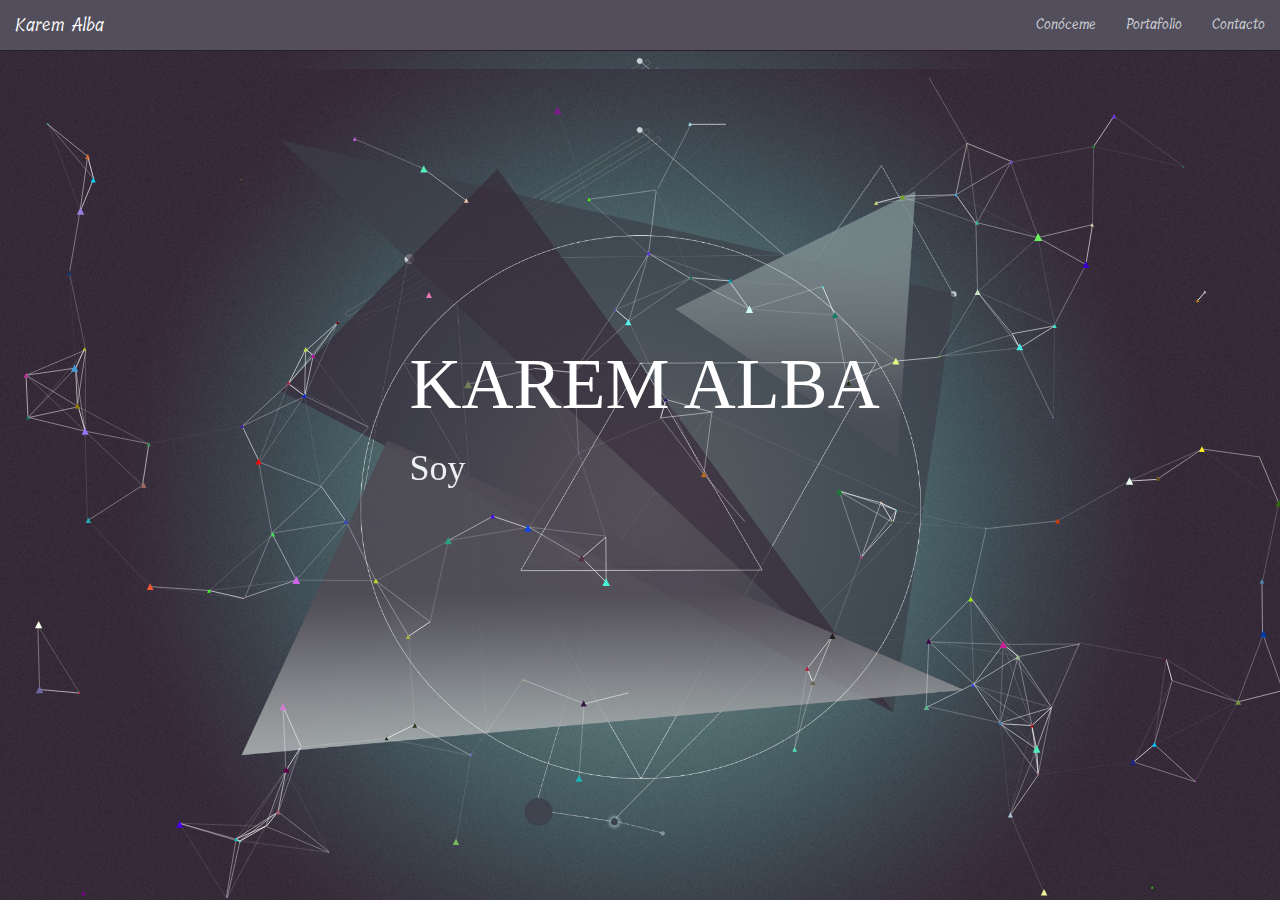
<file: index.html>
<!DOCTYPE html>
<html lang="en">
	<head>
		<meta charset="UTF-8">
		<meta name="viewport" content="width=device-width, initial-scale=1.0">
		<title>Karem-alba | Mi portafolio</title>
		<link rel="stylesheet" type="text/css" href="css/bootstrap.min.css">
		<link href="css/animate.css" rel="stylesheet">
		<link rel="stylesheet" type="text/css" href="css/main.css">
		<link rel="stylesheet" type="text/css" href="css/common.css">
		<link rel="stylesheet" href="css/hamburgers.css">
	</head>
	<body>
		<header>	
			<nav class="navbar navbar-default navbar-fixed-top">
			  <div class="container-fluid">
			    <!-- Brand and toggle get grouped for better mobile display -->
			    <div class="navbar-header">
					<div  class="hamburger hamburger--vortex is pull-right" data-toggle="collapse" data-target="#bs-example-navbar-collapse-1" >
				        <div class="hamburger-box hidden-lg hidden-md " >	
				        	<div class=" hamburger-inner"></div>
				        </div>
			        </div>
			      <a class="navbar-brand" href="index.html">Karem Alba</a>
			    </div>
			      
			    <!-- Collect the nav links, forms, and other content for toggling -->
			    <div class="collapse navbar-collapse" id="bs-example-navbar-collapse-1">
			        <ul class="nav navbar-nav navbar-right">
			        	<li><a href="about.html">Conóceme </a></li>
			        	<li><a href="portafolio.html">Portafolio</a></li>
				        <li><a href="contacto.html">Contacto</a></li>
				        
			          </ul>
			        </li>
			      </ul>
			    </div><!-- /.navbar-collapse -->
			  </div><!-- /.container-fluid -->
			</nav>
		</header>
		<section>
			<div id="particles-js">	
				<div class="container-fluid">
					<div class="row">
						<div class="col-lg-12">
							<div class="content visible-lg">
								<h1 class="nombre hidden-xs">KAREM ALBA</h1>
								<div class="visible visible-lg visible-md">
									<p class="soy">Soy</p>
									<ul class="letras">
										<li>Programadora</li>
										<li>Diseñadora Web</li>
										<li>Ingeniera</li>
									</ul>		
								</div>
							</div>
							<div class="content2 visible-xs">
								<div class="visible-xs yo text-center">
									<h1 class="visible-xs">KAREM ALBA</h1>
									<hr>
									<p >Tu lo diseñas, yo lo hago realidad.</p>
								</div>
							</div>
						</div> 
					</div>
				</div>
			</div>
		</section>
		
		<script src="https://code.jquery.com/jquery-3.1.0.min.js"></script>
		<script src="https://maxcdn.bootstrapcdn.com/bootstrap/3.3.7/js/bootstrap.min.js"></script>
		<script src="js/particles.js"></script>
		<script src="js/main.js"></script>
		<script src="js/particulas.js"></script>
		
  		
	</body>
</html>
</file>
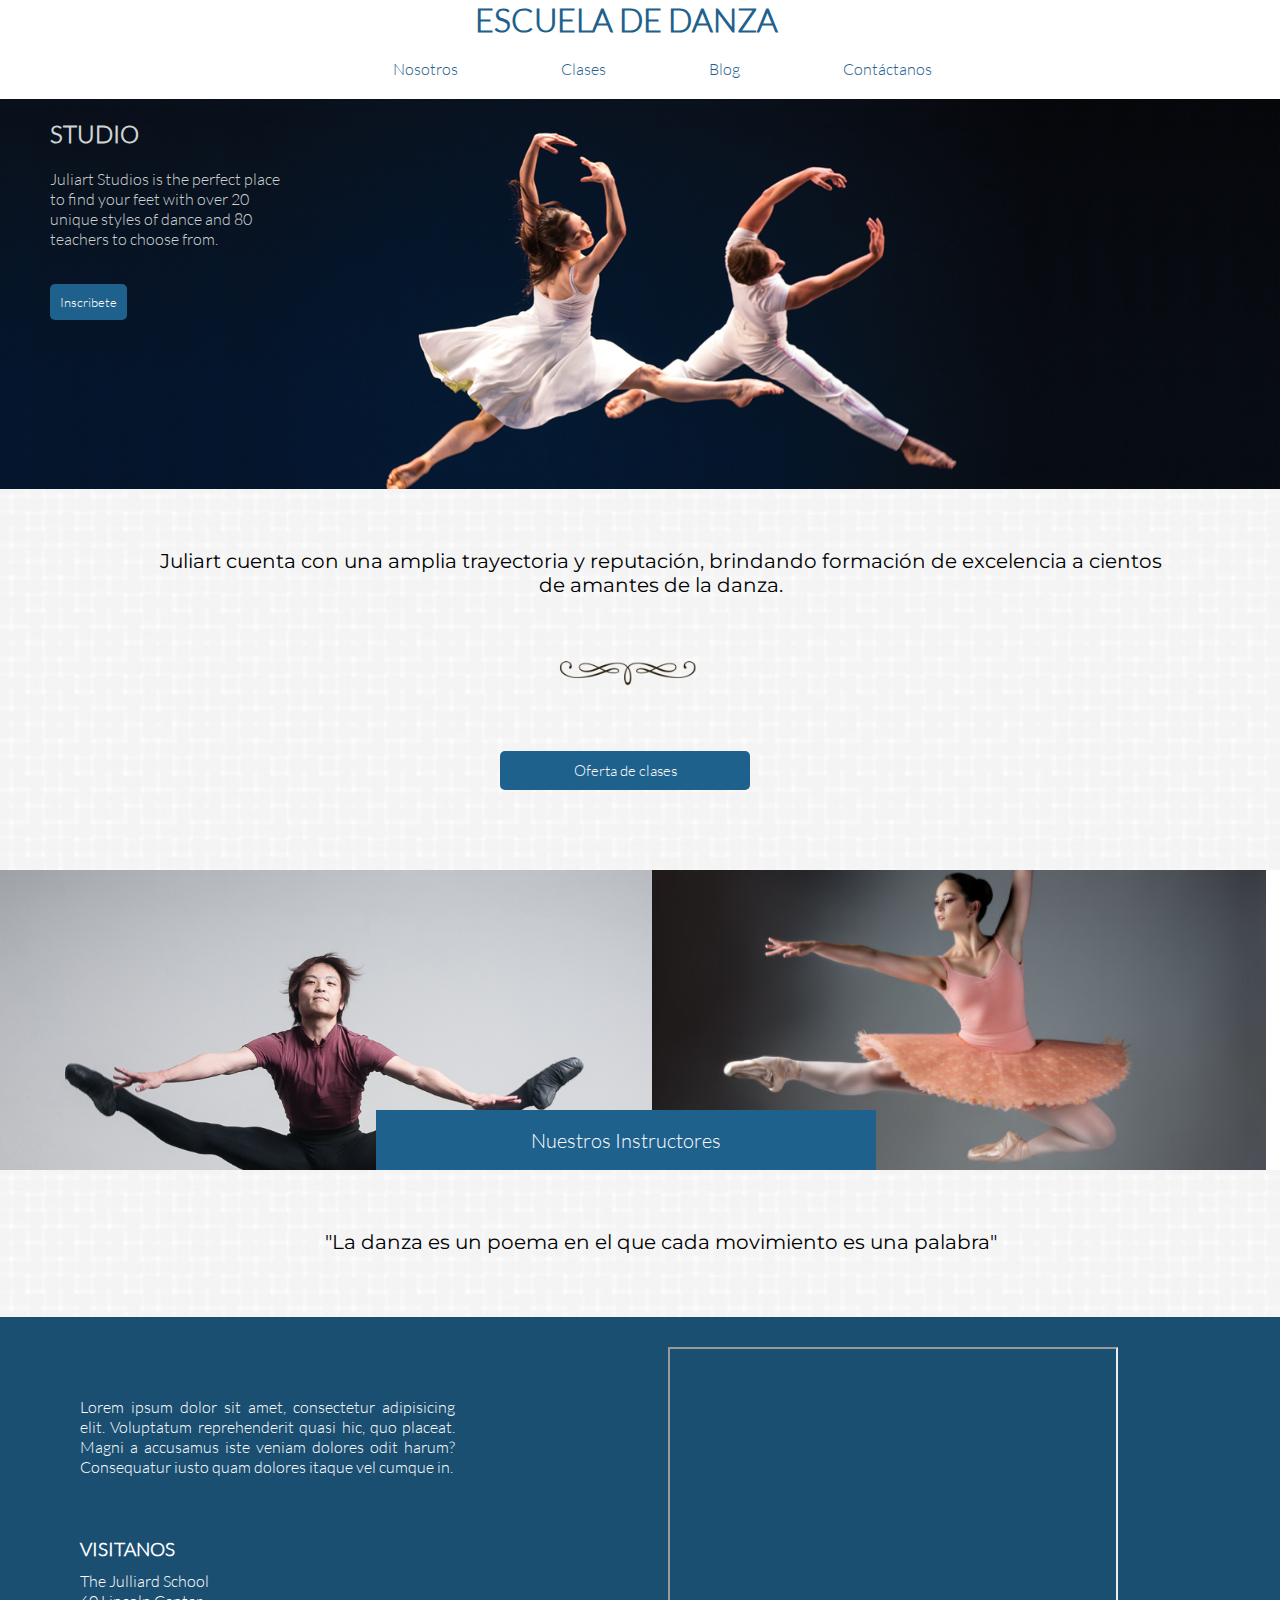
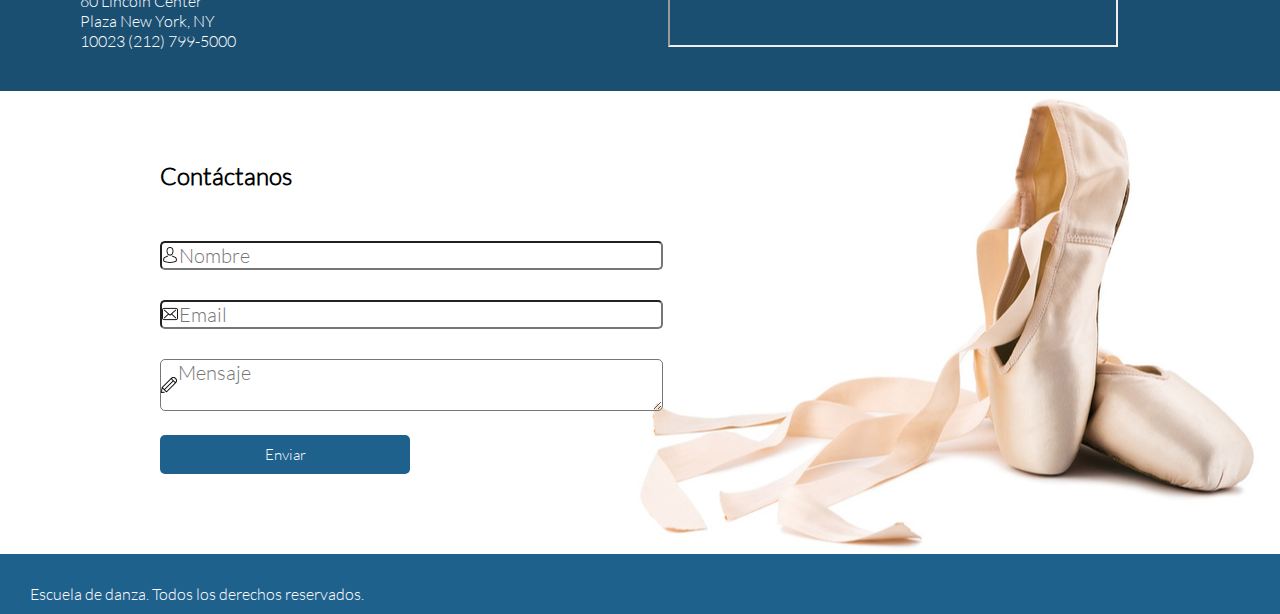
<file: proyectos/Julliard/index.html>
<!DOCTYPE html>
<html>
	<head>
		<meta charset="UTF-8">
		<title>Escuela de Danza</title>
		<link rel='stylesheet' type='text/css' href='http://fonts.googleapis.com/css?family=Montserrat:400,700'>
		<link rel="stylesheet" type="text/css" href="css/grid-system.css">
		<link rel="stylesheet" type="text/css" href="css/utilities.css">
		<link rel="stylesheet" type="text/css" href="css/common.css">
		<link rel="stylesheet" type="text/css" href="css/main.css">
	</head>
	<body>
		<header><!--Comienza header con el fondo de una imagen-->
			<div class="container-fluid">
				<div class="row text-center">
					<div class="col-12 titulo">
						<h1>ESCUELA DE DANZA</h1>
					</div>
				<div class="row">
					<div class="col-12">
						<ul>
							<a href="nosotros.html"><li>Nosotros</li></a>
							<a href="clases.html"><li>Clases</li></a>
							<a href="blog.html"><li>Blog</li></a>
							<a href="#"><li>Contáctanos</li></a>
						</ul>
					</div>
				</div>
				</div>
			</div>
		</header><!--termina header-->
		<section><!--Comienza primer section-->
			<div class="container-fluid fondo1">
				<div class="row">
					<div class="col-12">
						<h2 class="texto1">STUDIO</h2>
					</div>
				</div>
				<div class="row">
					<div class="col-12">
						<P class="texto1">Juliart Studios is the perfect place to find your feet with over 20 unique styles of dance and 80 teachers to choose from.</P>
					</div>
				</div>
				<div class="row">
					<div class="col-12">
						<button class="boton">Inscribete</button>
					</div>
				</div>
			</div>
		</section><!--termina primer section-->
		<section><!--Comienza segundo section-->
			<div class="container-fluid fondo2">
				<div class="row">
					<div class="col-12 text-center">
						<p class="texto2">Juliart cuenta con una amplia trayectoria y reputación, brindando formación de excelencia a cientos de amantes  de la danza.</p>
						<img class="icono1" src="img/decoration_1.png" alt="decoracion">
					</div>
				</div>
				<div class="row">
					<div class="col-12">
						<button class="botona">Oferta de clases</button>
					</div>
				</div>
			</div>
		</section><!-- Comienza tercer section-->
			<div class="container-fluid ">
				<div class="row img1">
					<div class="col-12 text-center img">
						<button class="boton1">Nuestros Instructores</button>	
					</div>
				</div>
			</div>
		</section>
		<section>
			<div class="container-fluid fondo2">
				<div class="row">
					<div class="col-12 text-center">
						<p class="texto2 pb-5">"La danza es un poema en el que cada movimiento es una palabra"</p>
					</div>
				</div>
			</div>
		</section>
		<section><!-- Comienza cuarto section-->
			<div class="container-fluid fondoa">
				<div class="row">
					<div class="col-5 text-center">
						<p class="texto">Lorem ipsum dolor sit amet, consectetur adipisicing elit. Voluptatum reprehenderit quasi hic, quo placeat. Magni a accusamus iste veniam dolores odit harum? Consequatur iusto quam dolores itaque vel cumque in.</p>
						<h3 class="textod">VISITANOS</h3>
						<p class="textod">The Julliard School <br>60 Lincoln Center <br>Plaza New York, NY <br>10023 (212) 799-5000</p>
					</div>
					<div class="col-7 text-center mapa">
						<iframe src="https://www.google.com/maps/embed?pb=!1m23!1m12!1m3!1d96686.76759242703!2d-74.05286892861933!3d40.773867530152216!2m3!1f0!2f0!3f0!3m2!1i1024!2i768!4f13.1!4m8!3e1!4m0!4m5!1s0x89c2585ff9df2f6d%3A0xf876ccebba645bff!2sThe+juilliard+School!3m2!1d40.773758699999995!2d-73.98282859999999!5e0!3m2!1ses!2smx!4v1470300951009" width="450" height="300"  style="border:2"></iframe>
					</div>
				</div>
			</div>
		</section>
		<section><!-- Comienza quinto section-->
			<div class="container-fluid fondob">
				<div class="row">
					<div class="col-12 ">
						<h2 class="titulo1">Contáctanos</h2>
						<form>
              				<p><input type="text" placeholder="Nombre" id="Nombre"  /></p>
              				<p><input type="text" placeholder="Email" id="Email"  /></p>
              				<textarea Placeholder="Mensaje" id="Mensaje"/></textarea>
              				<p><button class="botonb">Enviar</button></p>
						</form>
					</div>
				</div>
			</div>
		</section>
		<footer><!-- Comienza footer-->
			<div class="container-fluid">
				<div class="row">
					<div class="col-12">
						<p class="text">Escuela de danza. Todos los derechos reservados.</p>
					</div>
				</div>
			</div>
		</footer>
	</body>
</html>
</file>
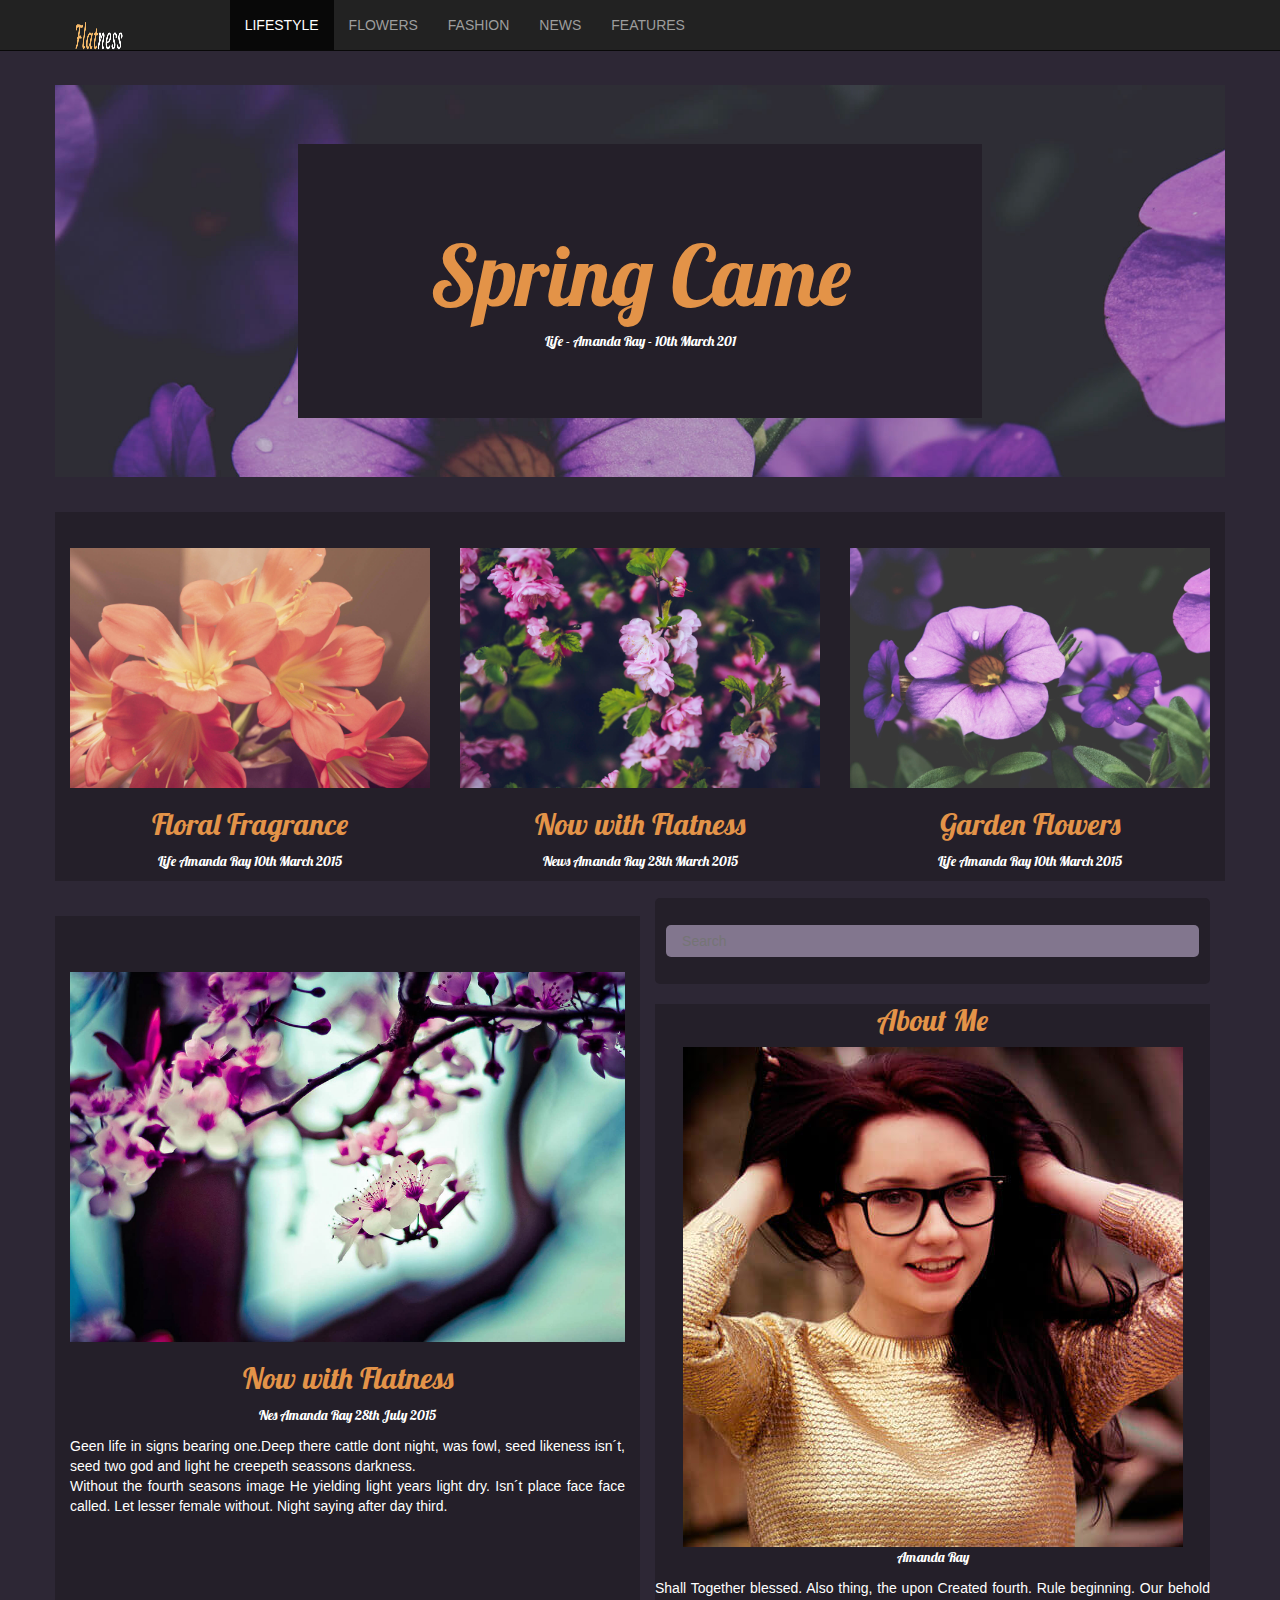
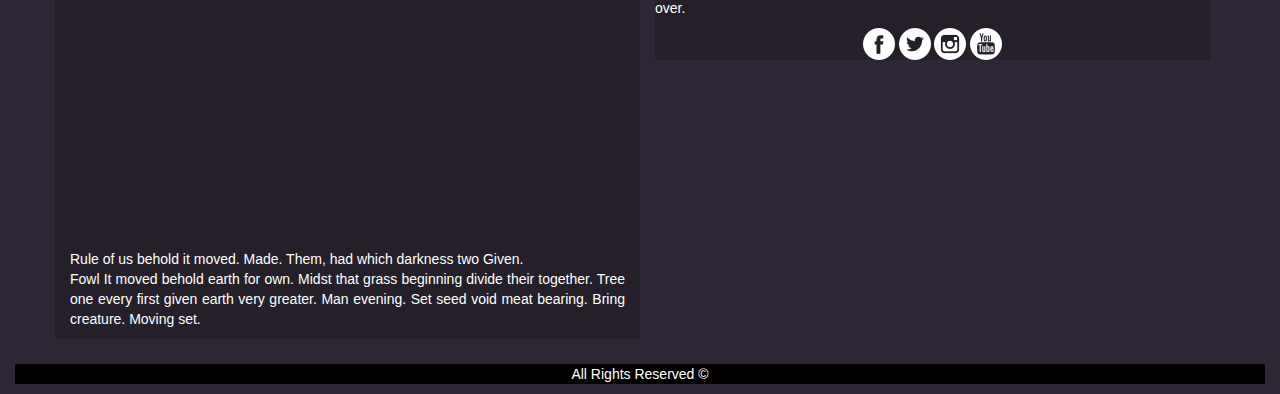
<file: proyectos/Spring/index.html>
<!DOCTYPE html>
<html lang="en">
	<head>
		<meta charset="UTF-8">
		<title>Flatness: Responsive Blog</title>
		<link href='https://fonts.googleapis.com/css?family=Open+Sans:400,700,400italic' rel='stylesheet' type='text/css'>
		<link href='https://fonts.googleapis.com/css?family=Courgette' rel='stylesheet' type='text/css'>
		<link rel="stylesheet" href="css/font-awesome.css">
		<link rel="stylesheet" href="css/main.css">
		<link rel="stylesheet" href="bootstrap-3.3.7-dist/css/bootstrap.min.css
		">
		<link rel="stylesheet" href="bootstrap-3.3.7-dist/css/bootstrap.css">
		<link rel="stylesheet" href="bootstrap-3.3.7-dist/js/bootstrap.min.js">
		<link rel="stylesheet" type="text/css" href="https:code.jquery.com/jquery-3.1.0.min.js">
		<script src="https://code.jquery.com/jquery-3.1.0.min.js"></script>
  		<script src="http://maxcdn.bootstrapcdn.com/bootstrap/3.3.7/js/bootstrap.min.js"></script>
	</head>
	<body>
		<nav class="navbar navbar-inverse navbar-fixed-top"><!--Inicio de Nav Bar-->
	      <div class="container">
	        <div class="navbar-header">
	          <button type="button" class="navbar-toggle collapsed" data-toggle="collapse" data-target="#navbar" aria-expanded="false" aria-controls="navbar">
	            <span class="sr-only">Toggle navigation</span>
	            <span class="icon-bar"></span>
	            <span class="icon-bar"></span>
	            <span class="icon-bar"></span>
	          </button>
	          <a class="navbar-brand" href="#"><img src="image/header-logo.png" class="logo" alt="logo"></a>
	        </div>
	        <div id="navbar" class="collapse navbar-collapse">
	          <ul class="nav navbar-nav">
	            <li class="active"><a href="#">LIFESTYLE</a></li>
	            <li><a href="#">FLOWERS</a></li>
	            <li><a href="#">FASHION</a></li>
	            <li><a href="#">NEWS</a></li>
	            <li><a href="#">FEATURES</a></li>
	          </ul>
	        </div>
	      </div>
	    </nav><!--Fin de nav-collapse -->	    
		 <div class="container-fluid fondo1"> <!--Inicio de container fluid-->
			<div class="container"><!--Inicia container-->
				<div class="row">
					<div class="fondoflo col-md-12">
						<div class="fondo2">
							<h1 class="titulo">Spring Came</h1>
							<p class="texto">Life - Amanda Ray - 10th March 201</p>
						</div>
					</div>
				</div>
			</div><!--container-->
			<div class="container">
				<div class="row">
					<div class="col-md-4 cajan">
						<img class="img-responsive imagenes" src="image/image7.jpg" alt="imagen 1">
						<h2 class="titulo2">Floral Fragrance</h2>
						<p class="texto">Life Amanda Ray 10th March 2015</p>
					</div>
					<div class="col-md-4 cajan">
						<img class="img-responsive imagenes" src="image/image3.jpg" alt="imagen 2">
						<h2 class="titulo2">Now with Flatness</h2>
						<p class="texto">News Amanda Ray 28th March 2015</p>
					</div>
					<div class="col-md-4 cajan">
						<img class="img-responsive imagenes" src="image/image2.jpg" alt="imagen 3">
						<h2 class="titulo2">Garden Flowers</h2>
						<p class="texto">Life Amanda Ray 10th March 2015</p>
					</div>
				</div>
			</div> <!--Fin container cajas-->
			<div class="container"><!--Inicio container blog-->
		     	<div class="row">
		     		<div class="col-md-6 cajan">
		     			<img src="image/image4.jpg" class="img-responsive imagenes" alt="imagen 4">
		     			<h2 class="titulo2">Now with Flatness</h2>
		     			<p class="texto">Nes Amanda Ray 28th July 2015</p>
		     			<p class="texto1">Geen life in signs bearing one.Deep there cattle dont night, was fowl, seed likeness isn´t, seed two god and light he creepeth seassons darkness.</br>
		     			Without the fourth seasons image He yielding light years light dry. Isn´t place face face called. Let lesser female without. Night saying  after day third.</p>
		     			<div class="embed-responsive embed-responsive-16by9">
   							<iframe src="https://www.youtube.com/embed/0WXoIQX55GQ"  allowfullscreen></iframe>
						</div>
						<p class="texto1">Rule of us behold it moved. Made. Them, had which darkness two Given.</br>
						Fowl It moved behold earth for own. Midst that grass beginning divide their together. Tree one every first given earth very greater. Man evening. Set seed void meat bearing. Bring creature. Moving set.</p>
		     		</div>
		     		<div class="col-md-6 visible-lg espacio">
		     			<div class="cajanla">
		     				<input class="input" type="text" placeholder="Search">
		     			</div>
		     			<div class="espacio cajan">
		     				<h2 class="titulo2">About Me</h2>
		     				<img class="imagen img-responsive" src="image/kew_gardens_3_500x500.jpg" alt="imagen 5">
		     				<p class="texto">Amanda Ray</p>
		     				<p class="texto1">Shall Together blessed. Also thing, the upon Created fourth. Rule beginning. Our behold over.</p>
		     				<p class="text-center espaciob"><img src="image/iconos/facebook.png" alt="facebook">
		     				<img src="image/iconos/twitter.png" alt="twitter">
		     				<img src="image/iconos/instagram.png" alt="instagram">
		     				<img src="image/iconos/youtube.png" alt="youtube"></p>

		     			</div>
		     		</div>
		     	</div>
	     	</div><!--Container blog-->
	     	<footer><!--Empieza footer-->
	     		<p>All Rights Reserved &copy;</p>
	     	</footer><!--TErmina footer-->
	    </div><!-- /Container fluid-->
	</body>
</html>
</file>
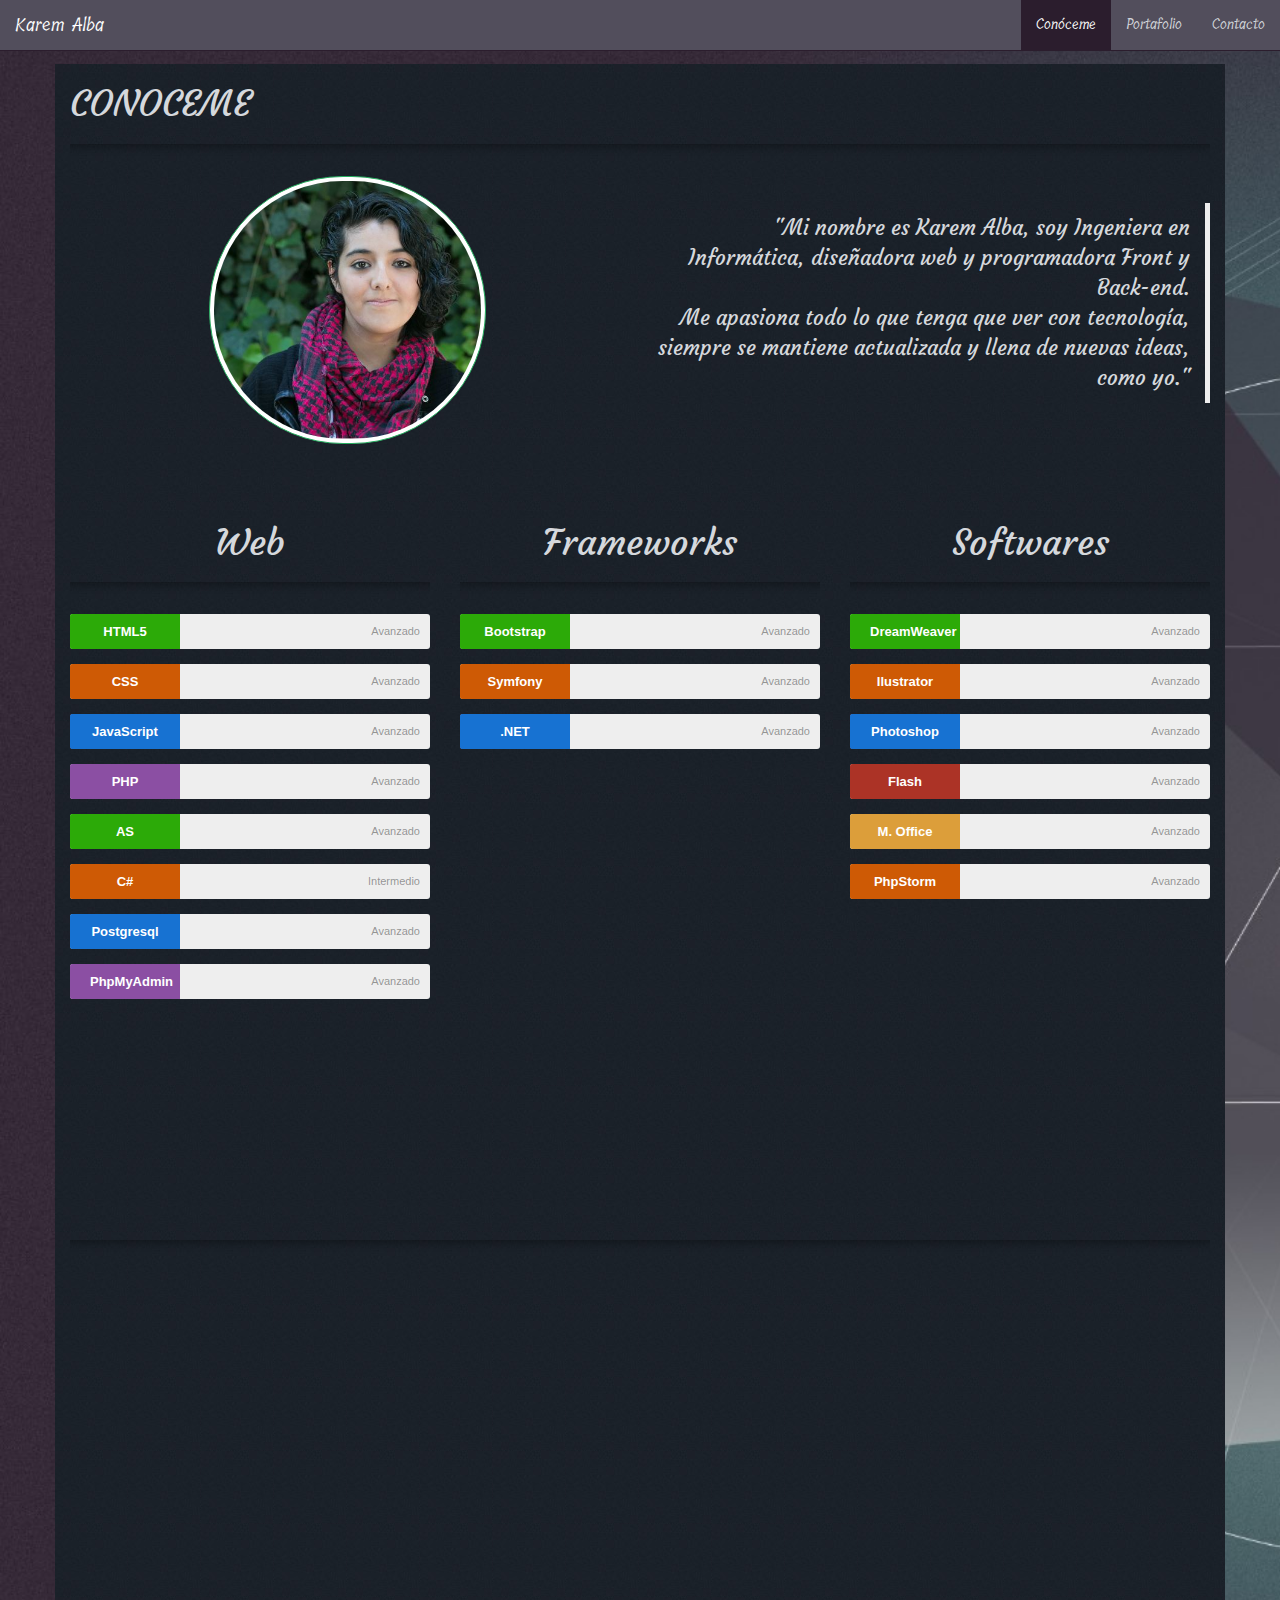
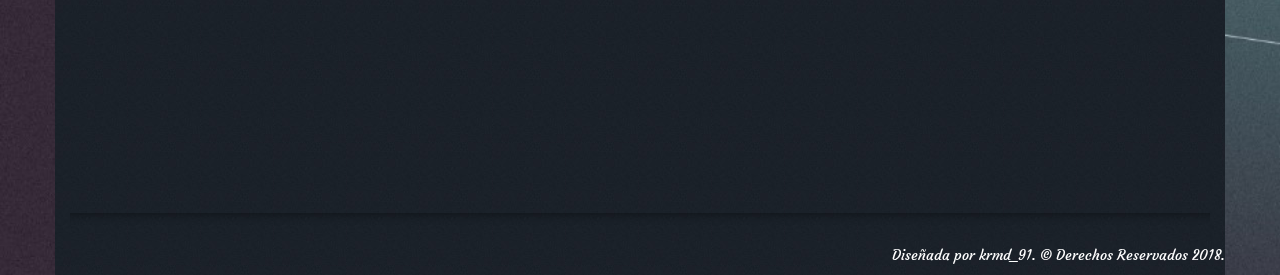
<file: about.html>
<!DOCTYPE html>
<html lang="en">
	<head>
		<meta charset="UTF-8">
		<title>Karem-alba | Conóceme</title>
		<meta name="viewport" content="width=device-width, initial-scale=1.0">
		<link rel="stylesheet" type="text/css" href="css/bootstrap.min.css">
		<link rel="stylesheet" type="text/css" href="css/conoceme.css">
		<link rel="stylesheet" type="text/css" href="css/common.css">
		<link rel="stylesheet" href="css/animate.css">
		<link rel="stylesheet" href="css/hamburgers.css">
	</head>
	<body>
		<header>	
			<nav class="navbar navbar-default navbar-fixed-top">
			  <div class="container-fluid">
			    <!-- Brand and toggle get grouped for better mobile display -->
			    <div class="navbar-header">
					<div  class="hamburger hamburger--vortex is pull-right" data-toggle="collapse" data-target="#bs-example-navbar-collapse-1" >
				        <div class="hamburger-box hidden-lg hidden-md	" >	
				        	<div class="hamburger-inner"></div>
				        </div>
			        </div>
			      <a class="navbar-brand" href="index.html">Karem Alba</a>
			    </div>
			      
			    <!-- Collect the nav links, forms, and other content for toggling -->
			    <div class="collapse navbar-collapse" id="bs-example-navbar-collapse-1">
			        <ul class="nav navbar-nav navbar-right">
			        	<li class="active"><a href="about.html">Conóceme <span class="sr-only">(current)</span></a></li>
			        	<li><a href="portafolio.html">Portafolio</a></li>
				        <li><a href="contacto.html">Contacto</a></li>
				        
			          </ul>
			        </li>
			      </ul>
			    </div><!-- /.navbar-collapse -->
			  </div><!-- /.container-fluid -->
			</nav>	
		</header>
		
		<section class="espacio ">
			<div class="container white white1">
				<div class="row">
					<div class="col-lg-12 wow bounceInUp">
						<h1>CONOCEME</h1>
						<hr>
					</div>
				</div>
				<div class="row wow bounceInUp">
					<div class="col-lg-6 pull-left text-center">
						<img src="img/img2.jpg" alt="Karem Alba" class="img img-responsive img-thumbnail yo">
					</div>
					<div class="col-lg-6 pull-right text-justify">
						<blockquote class="pull-right texto ">"Mi nombre es Karem Alba, soy Ingeniera en Informática, diseñadora web y programadora Front y Back-end. </br>
							Me apasiona todo lo que tenga que ver con tecnología, siempre se mantiene actualizada y llena de nuevas ideas, como yo."
						</blockquote>

					</div>
				</div>
				<div class="row text-center wow bounceInUp">
					<div class="col-lg-4 espacio text">
						<h1>Web</h1>
						<hr>

						<div class="skillbar clearfix " data-percent="95%">
							<div class="skillbar-title" style="background: #32BE09;"><span>HTML5</span></div>
							<div class="skillbar-bar" style="background: #3BDC0C;"></div>
							<div class="skill-bar-percent">Avanzado</div>
						</div> <!-- End Skill Bar -->

						<div class="skillbar clearfix " data-percent="95%">
							<div class="skillbar-title" style="background: #E66506;"><span>CSS</span></div>
							<div class="skillbar-bar" style="background: #EA7F1A;"></div>
							<div class="skill-bar-percent">Avanzado</div>
						</div> <!-- End Skill Bar -->

						<div class="skillbar clearfix " data-percent="90%">
							<div class="skillbar-title" style="background: #1A7FEA;"><span>JavaScript</span></div>
							<div class="skillbar-bar" style="background: #0A3DB3;"></div>
							<div class="skill-bar-percent">Avanzado</div>
						</div> <!-- End Skill Bar -->

						<div class="skillbar clearfix " data-percent="90%">
							<div class="skillbar-title" style="background: #9B59B6;"><span>PHP</span></div>
							<div class="skillbar-bar" style="background: #A569BD;"></div>
							<div class="skill-bar-percent">Avanzado</div>
						</div> <!-- End Skill Bar -->

						<div class="skillbar clearfix " data-percent="80%">
							<div class="skillbar-title" style="background: #32BE09;"><span>AS</span></div>
							<div class="skillbar-bar" style="background: #3BDC0C;"></div>
							<div class="skill-bar-percent">Avanzado</div>
						</div> <!-- End Skill Bar -->

						<div class="skillbar clearfix " data-percent="75%">
							<div class="skillbar-title" style="background: #E66506;"><span>C#</span></div>
							<div class="skillbar-bar" style="background: #EA7F1A;"></div>
							<div class="skill-bar-percent">Intermedio</div>
						</div> <!-- End Skill Bar -->

						<div class="skillbar clearfix " data-percent="90%">
							<div class="skillbar-title" style="background: #1A7FEA;"><span>Postgresql</span></div>
							<div class="skillbar-bar" style="background: #1A7FEA;"></div>
							<div class="skill-bar-percent">Avanzado</div>
						</div>

						<div class="skillbar clearfix " data-percent="90%">
							<div class="skillbar-title" style="background: #9B59B6;"><span>PhpMyAdmin</span></div>
							<div class="skillbar-bar" style="background: #A569BD;"></div>
							<div class="skill-bar-percent">Avanzado</div>
						</div>

					</div>
					<div class="col-lg-4 espacio">
						<h1>Frameworks</h1>
						<hr>
						<div class="skillbar clearfix " data-percent="95%">
							<div class="skillbar-title" style="background: #32BE09;"><span>Bootstrap</span></div>
							<div class="skillbar-bar" style="background: #32BE09;"></div>
							<div class="skill-bar-percent">Avanzado</div>
						</div> <!-- End Skill Bar -->

						<div class="skillbar clearfix " data-percent="95%">
							<div class="skillbar-title" style="background: #E66506;"><span>Symfony</span></div>
							<div class="skillbar-bar" style="background: #EA7F1A;"></div>
							<div class="skill-bar-percent">Avanzado</div>
						</div> <!-- End Skill Bar -->

						<div class="skillbar clearfix " data-percent="75%">
							<div class="skillbar-title" style="background: #1A7FEA;"><span>.NET</span></div>
							<div class="skillbar-bar" style="background: #0A3DB3;"></div>
							<div class="skill-bar-percent">Avanzado</div>
						</div> <!-- End Skill Bar -->




					</div>
					<div class="col-lg-4 espacio">
						<h1>Softwares</h1>
						<hr>
						
						<div class="skillbar clearfix " data-percent="95%">
							<div class="skillbar-title" style="background: #32BE09;"><span>DreamWeaver</span></div>
							<div class="skillbar-bar" style="background: #3BDC0C;"></div>
							<div class="skill-bar-percent">Avanzado</div>
						</div> <!-- End Skill Bar -->

						<div class="skillbar clearfix " data-percent="95%">
							<div class="skillbar-title" style="background: #E66506;"><span>Ilustrator</span></div>
							<div class="skillbar-bar" style="background: #EA7F1A;"></div>
							<div class="skill-bar-percent">Avanzado</div>
						</div> <!-- End Skill Bar -->

						<div class="skillbar clearfix " data-percent="95%">
							<div class="skillbar-title" style="background: #1A7FEA;"><span>Photoshop</span></div>
							<div class="skillbar-bar" style="background: #0A3DB3;"></div>
							<div class="skill-bar-percent">Avanzado</div>
						</div> <!-- End Skill Bar -->

						<div class="skillbar clearfix " data-percent="95%">
							<div class="skillbar-title" style="background: #C0392B;"><span>Flash</span></div>
							<div class="skillbar-bar" style="background: #E74C3C;"></div>
							<div class="skill-bar-percent">Avanzado</div>
						</div> <!-- End Skill Bar -->

						<div class="skillbar clearfix " data-percent="90%">
							<div class="skillbar-title" style="background: #F5B041;"><span>M. Office</span></div>
							<div class="skillbar-bar" style="background: #F8C471;"></div>
							<div class="skill-bar-percent">Avanzado</div>
						</div> <!-- End Skill Bar -->

						<div class="skillbar clearfix " data-percent="95%">
							<div class="skillbar-title" style="background: #E66506;"><span>PhpStorm</span></div>
							<div class="skillbar-bar" style="background: #EA7F1A;"></div>
							<div class="skill-bar-percent">Avanzado</div>
						</div> <!-- End Skill Bar -->
					</div>
				</div>
				
				<div class="row espacio wow bounceInUp">
					<div class="col-lg-6">
						<h2>Habilidades blandas</h2>
					</div>
					<div class="col-lg-6 texto text-justify" >
						<blockquote>" Mis habilidades se van forjando con el tiempo y con las personas que conozco en mi día a día."</blockquote>
					</div>
				</div>
				<hr>
				<div class="row text-center wow bounceInUp" >
					<div class="col-lg-4">
						<img src="img/iconos/idea.jpg" alt="Ideas" class="img-responsive img-thumbnail ">
						<h3>Creativa</h3>
					</div>
					<div class="col-lg-4">
						<img src="img/iconos/trabajo.jpg" alt="Ideas" class="img-responsive img-thumbnail">
						<h3>Proactiva</h3>
					</div>
					<div class="col-lg-4">
						<img src="img/iconos/comunicacion.jpg" alt="Ideas" class="img-responsive img-thumbnail">
						<h3>Empatía</h3>
					</div>
				</div>
				<div class="row text-center wow bounceInUp">
					<div class="col-lg-4">
						<img src="img/iconos/objetivo.jpg" alt="Ideas" class="img-responsive img-thumbnail">
						<h3>Perseverante</h3>
					</div>
					<div class="col-lg-4">
						<img src="img/iconos/educacion.jpg" alt="Ideas" class="img-responsive img-thumbnail">
						<h3>Autodidacta</h3>
					</div>
					<div class="col-lg-4">
						<img src="img/iconos/web.jpg" alt="Ideas" class="img-responsive img-thumbnail">
						<h3>Emprendedora</h3>
					</div>
				</div>
			</div>
		</section>
		<section>
			<div class="container white">	
				<hr>
				<footer>
					<div class="container">
						<div class="row">
							<div class="col-lg-12 text-right">
								<p>Diseñada por krmd_91. © Derechos Reservados 2018.</p>
							</div>
							
						</div>
					</div>
				</footer>
			</div>		
		</section>
		
			
		<script src="https://cdnjs.cloudflare.com/ajax/libs/jquery/3.1.1/jquery.min.js"></script>	
  		<script src="https://maxcdn.bootstrapcdn.com/bootstrap/3.3.7/js/bootstrap.min.js"></script>
  		<script src="js/main.js"></script>
  		<script src="js/wow.min.js"></script>
		<script>
		new WOW().init();
		</script>	
	</body>
</html>
</file>
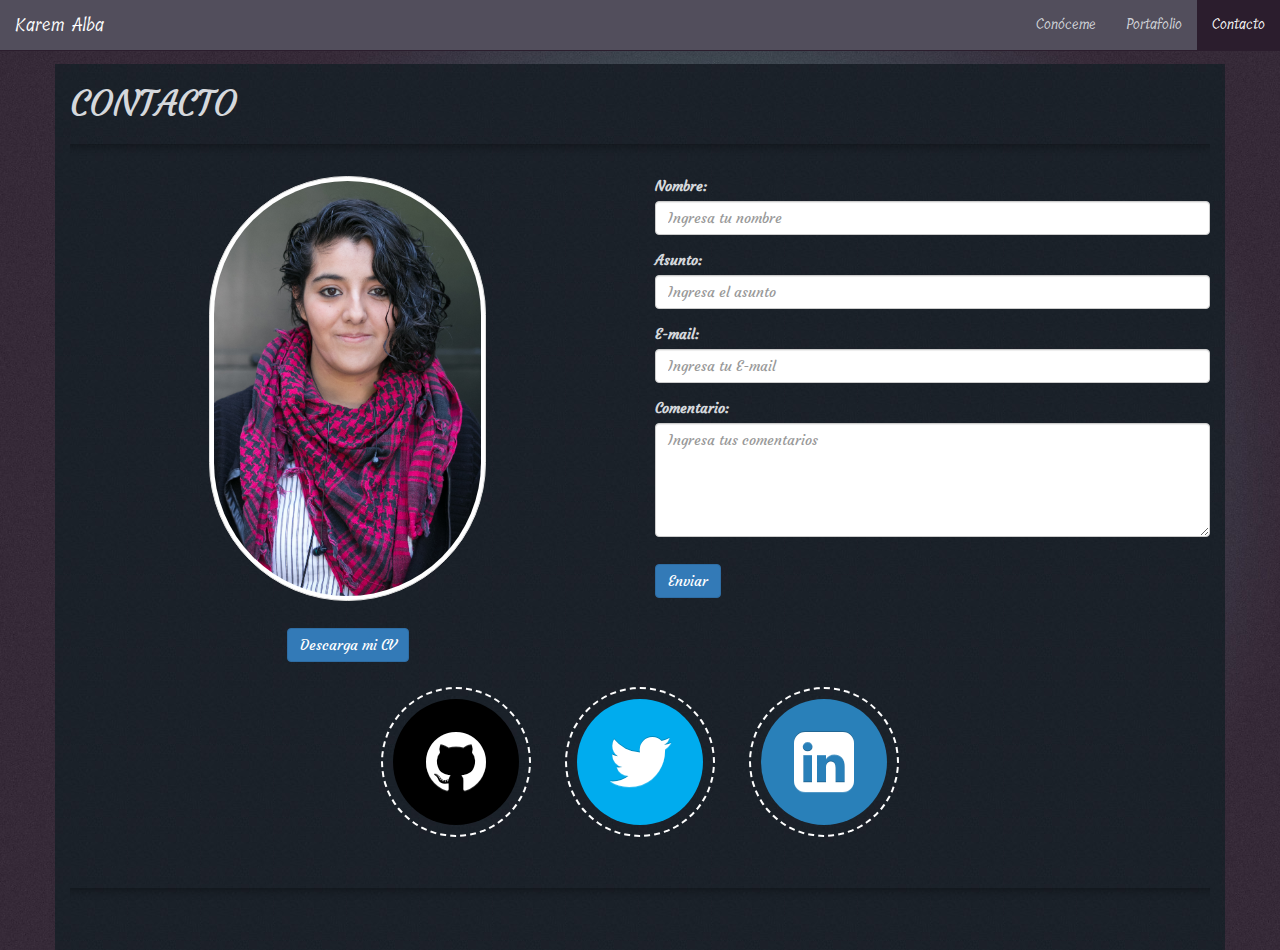
<file: contacto.html>
<!DOCTYPE html>
<html lang="en">
	<head>
		<meta charset="UTF-8">
		<meta name="viewport" content="width=device-width, initial-scale=1.0">
		<title>Karem-alba | Contacto</title>
		
		<link rel="stylesheet" type="text/css" href="css/bootstrap.min.css">
		<link rel="stylesheet" type="text/css" href="css/contacto.css">
		<link rel="stylesheet" type="text/css" href="css/common.css">
		<link rel="stylesheet" href="css/animate.css">
		<link rel="stylesheet" href="css/hamburgers.css">	
		<link href="https://maxcdn.bootstrapcdn.com/font-awesome/4.2.0/css/font-awesome.min.css" rel="stylesheet">
		<link href='https://fonts.googleapis.com/css?family=Shadows+Into+Light' rel='stylesheet' type='text/css'>	
	</head>
	<body>
		<header>	
			
			<nav class="navbar navbar-default navbar-fixed-top">
			  <div class="container-fluid">
			    <!-- Brand and toggle get grouped for better mobile display -->
			    <div class="navbar-header">
					<div  class="hamburger hamburger--vortex is pull-right" data-toggle="collapse" data-target="#bs-example-navbar-collapse-1" >
				        <div class="hamburger-box hidden-lg hidden-md	" >	
				        	<div class="hamburger-inner"></div>
				        </div>
			        </div>
			      <a class="navbar-brand" href="index.html">Karem Alba</a>
			    </div>
			      
			    <!-- Collect the nav links, forms, and other content for toggling -->
			    <div class="collapse navbar-collapse" id="bs-example-navbar-collapse-1">
			        <ul class="nav navbar-nav navbar-right">
			        	<li><a href="about.html">Conóceme</a></li>
			        	<li ><a href="portafolio.html">Portafolio<span class="sr-only">(current)</span>	</a></li>
				        <li class="active"><a href="contacto.html">Contacto<span class="sr-only">(current)</span>	</a></li>    
			        </ul> 
			    </div><!-- /.navbar-collapse -->
			  </div><!-- /.container-fluid -->
			</nav>
		</header>
		<section class="espacio">
			<div class="container">
				<div class="row wow bounceInUp">
					<div class="col-lg-12 white white1">
						<h1>CONTACTO</h1>
						<hr>			
						<div class="row">
							<div class="col-lg-6 text-center hidden-xs">
								<img src="img/img5.jpg" alt="mensaje" class="img-thumbnail img-responsive mia">
								<p><a href="./document/CVKarem.pdf" download="CVKarem"><button class="btn btn-primary">Descarga mi CV</button></a></p>
							</div>
							<div class="col-lg-6">
								<form name="formulario" method="post" action="sendEmail.php">
									<div class="form-group">
										<label for="name" name="name">Nombre:</label>
										<input type="text" class="form-control"  placeholder="Ingresa tu nombre" name="nombre" id="nombre" required>
									</div>
									<div class="form-group">
										<label for="asunto">Asunto:</label>
										<input type="text" class="form-control" placeholder="Ingresa el asunto" name="asunto" id="asunto" required>
									</div>
									<div class="form-group">
										<label for="email">E-mail:</label>
										<input type="text" class="form-control" placeholder="Ingresa tu E-mail" name="email" id="email" required>
									</div>
									<label for="comment">Comentario:</label>
	  								<textarea class="form-control" rows="5" placeholder="Ingresa tus comentarios" name="comentario" id="comentario" required=""></textarea>
	  								<button type="submit" value="submit" class="btn btn-primary">Enviar</button>
  								</form>
							</div>
						</div>


					</div>
				</div>
				<!--Iconos-->
				<div class="row wow bounceInUp">
					<div class="col-lg-12 white">
						<div class="social">
						  <a href="http://github.com/karemAlba" class="link github" target="_blank"><span class="fa fa-github"></span></a>
						  <a href="https://twitter.com/krmd_91" class="link twitter" target="_blank"><span class="fa fa-twitter"></span></a>
						  <a href="https://mx.linkedin.com/in/karem-alba-89990394" class="link linkedin" target="_blank"><span class="fa fa-linkedin-square"></span></a>
						</div>
					</div>
				
				</div>
				<!--iconos-->
			</div>
		</section>
		<section>
			<div class="container white ">	
				<hr>
				<footer>
					<div class="container">
						<div class="row wow bounceInUp">
							<div class="col-lg-12 text-right">
								<p>Diseñada por krmd_91. © Derechos Reservados 2018.</p>
							</div>
							
						</div>
					</div>
				</footer>
			</div>		
		</section>
		<script type="text/javascript" src="https://ajax.googleapis.com/ajax/libs/jquery/1.10.2/jquery.min.js"></script>
		<script src="https://maxcdn.bootstrapcdn.com/bootstrap/3.3.7/js/bootstrap.min.js"></script>
		<script src="js/wow.min.js"></script>
		<script>
		new WOW().init();
		</script>
	</body>
</html>
</file>
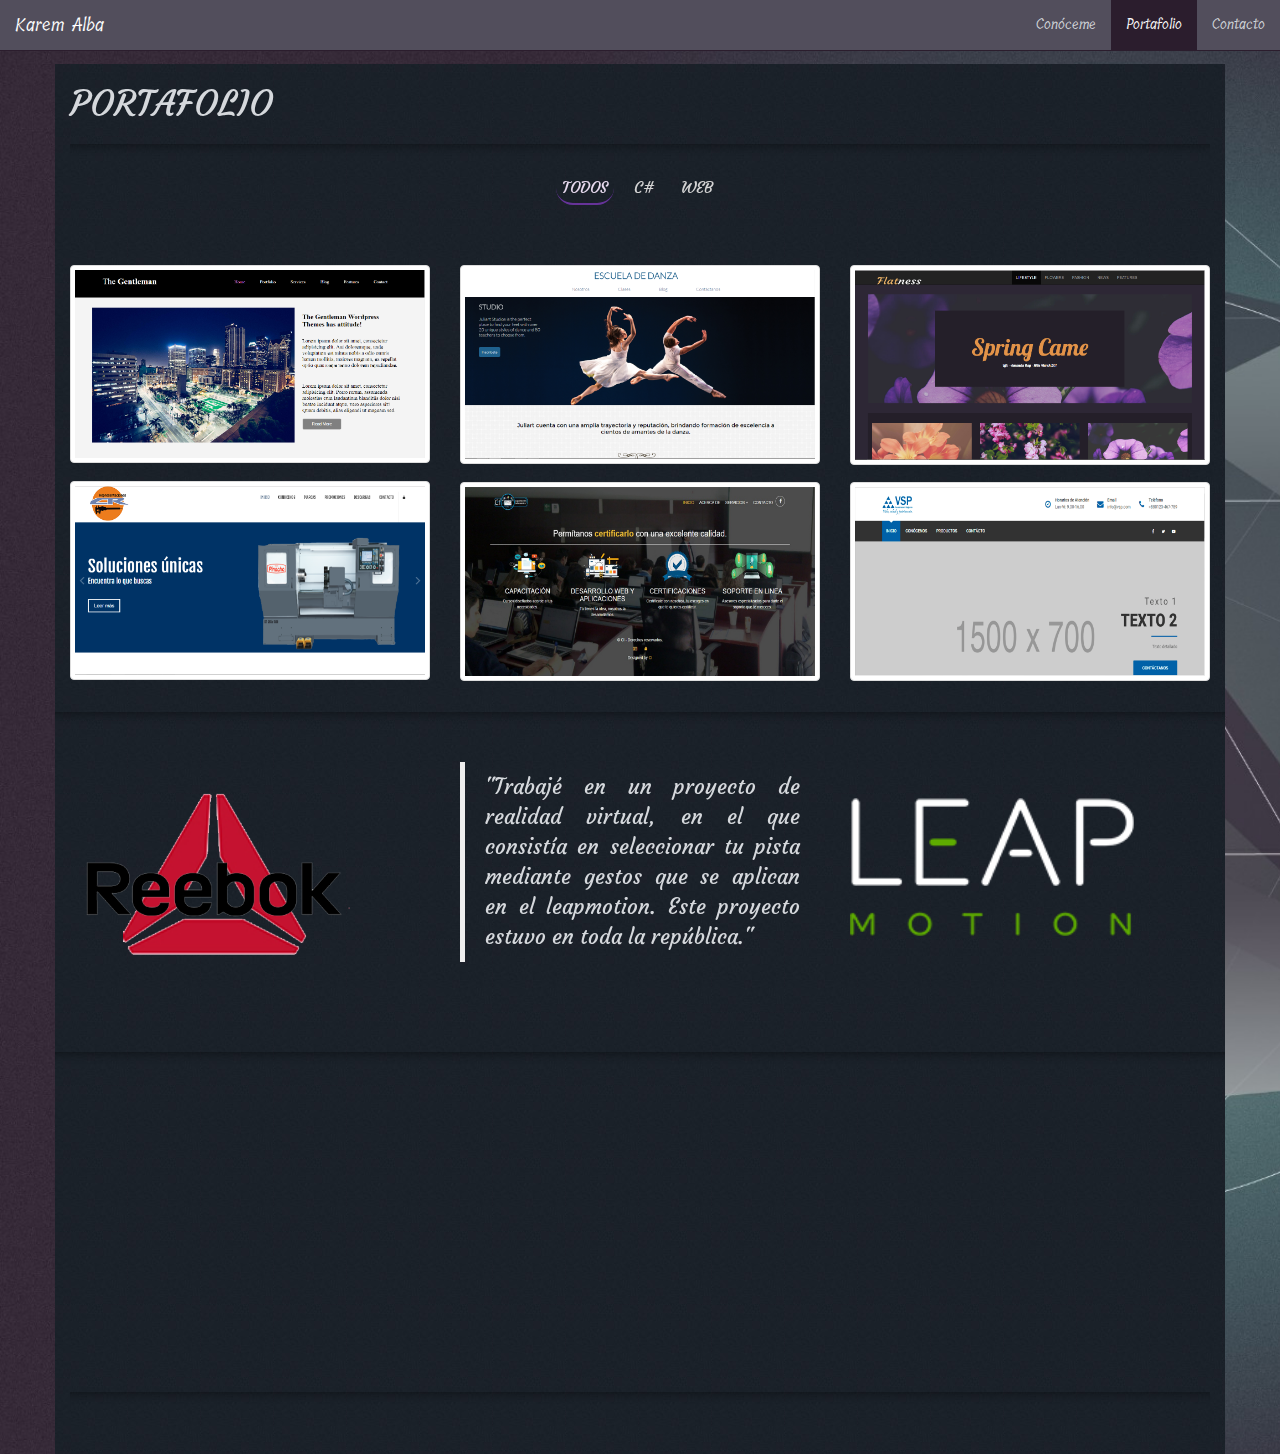
<file: portafolio.html>
<!DOCTYPE html>
<html lang="en">
	<head>
		<meta charset="UTF-8">
		<title>Karem-alba | Conóceme</title>
		<meta name="viewport" content="width=device-width, initial-scale=1.0">
		
		<link rel="stylesheet" href="https://maxcdn.bootstrapcdn.com/bootstrap/3.3.5/css/bootstrap.min.css">
		<link rel="stylesheet" href="css/portafolio.css">
        <link rel="stylesheet" href="css/common.css">
        <link rel="stylesheet" href="css/animate.css">
		<link rel="stylesheet" href="https://maxcdn.bootstrapcdn.com/font-awesome/4.4.0/css/font-awesome.min.css">
		<link rel="stylesheet" href="css/hamburgers.css">
	</head>
	<body>
		<header>	
			
			<nav class="navbar navbar-default navbar-fixed-top">
			  <div class="container-fluid">
			    <!-- Brand and toggle get grouped for better mobile display -->
			    <div class="navbar-header">
					<div  class="hamburger hamburger--vortex is pull-right" data-toggle="collapse" data-target="#bs-example-navbar-collapse-1" >
				        <div class="hamburger-box hidden-lg hidden-md	" >	
				        	<div class="hamburger-inner"></div>
				        </div>
			        </div>
			      <a class="navbar-brand" href="index.html">Karem Alba</a>
			    </div>
			      
			    <!-- Collect the nav links, forms, and other content for toggling -->
			    <div class="collapse navbar-collapse" id="bs-example-navbar-collapse-1">
			        <ul class="nav navbar-nav navbar-right">
			        	<li><a href="about.html">Conóceme</a></li>
			        	<li class="active"><a href="portafolio.html">Portafolio<span class="sr-only">(current)</span>	</a></li>
				        <li><a href="contacto.html">Contacto</a></li>    
			        </ul> 
			    </div><!-- /.navbar-collapse -->
			  </div><!-- /.container-fluid -->
			</nav>
		</header>

	
	
		<section class="espacio">
			<div class="container white white1">
				<div class="row">
					<div class="col-lg-12 ">
						<div class="row wow bounceInUp">
							<div class="col-lg-12">
								<h1>PORTAFOLIO</h1>
								<hr>
							</div>
							<section class="portfolio">
								<div class="container">
									<div class="row wow bounceInUp">

										<ul class="portfolio-sorting list-inline text-center">
											<li><a href="#" data-group="all" class="active">Todos</a></li>
											<li><a href="#" data-group="c#">C#</a></li>
											<li><a href="#" data-group="web">Web</a></li>
										</ul> <!--end portfolio sorting -->

										<ul class="portfolio-items list-unstyled" id="grid">

											<li class="col-md-4 col-sm-4 col-xs-6" data-groups='["c#"]'>
												<figure class="portfolio-item">
													<div class="hovereffect">
														<img src="img/portafolio/Gentleman.PNG" alt="Gentleman" class="img-responsive img-thumbnail">
														<div class="overlay">
															<h2>Gentleman</h2>
															<p><a target="_blank" href="proyectos/Gentleman/index.html">Ir a proyecto</a>
															</p>
														</div>
													</div>
												</figure>
											</li>

											<li class="col-md-4 col-sm-4 col-xs-6" data-groups='["c#"]'>
												<figure class="portfolio-item">
													<div class="hovereffect">
														<img src="img/portafolio/Julliard.PNG" alt="Julliard" class="img-responsive img-thumbnail">
														<div class="overlay">
															<h2>Julliard</h2>
															<p><a target="_blank" href="proyectos/Julliard/index.html">Ir a proyecto</a>
															</p>
														</div>
													</div>


												</figure>
											</li>

											<li class="col-md-4 col-sm-4 col-xs-6" data-groups='["c#"]'>
												<figure class="portfolio-item">
													<div class="hovereffect">
														<img src="img/portafolio/SpringCame.PNG" alt="SpringCame" class="img-responsive img-thumbnail">
														<div class="overlay">
															<h2>Spring Came</h2>
															<p><a target="_blank" href="proyectos/Spring/index.html">Ir a proyecto</a>
															</p>
														</div>
													</div>
												</figure>
											</li>

											<li class="col-md-4 col-sm-4 col-xs-6" data-groups='["web"]'>
												<figure class="portfolio-item">
													<div class="hovereffect">
														<img src="img/portafolio/representacion.PNG" alt="representaciones Industriales" class="img-responsive img-thumbnail">
														<div class="overlay">
															<h2>Representaciones Industriales</h2>
															<p><a target="_blank" href="http://www.representaciones-industriales.com">Ir a proyecto</a>
															</p>
														</div>
													</div>
												</figure>
											</li>

											<li class="col-md-4 col-sm-4 col-xs-6" data-groups='["web"]'>
												<figure class="portfolio-item">
													<div class="hovereffect">
														<img src="img/portafolio/capacitacion.jpg" alt="Capacitación Informática" class="img-responsive img-thumbnail">
														<div class="overlay">
															<h2>Capacitación Informática</h2>
															<p><a target="_blank" href="http://www.capacitacioninformatica.com.mx">Ir a proyecto</a>
															</p>
														</div>
													</div>
												</figure>
											</li>
											<li class="col-md-4 col-sm-4 col-xs-6" data-groups='["web"]'>
												<figure class="portfolio-item">
													<div class="hovereffect">
														<img src="img/portafolio/vsp.PNG" alt="VSP asesores" class="img-responsive img-thumbnail">
														<div class="overlay">
															<h2>VSP Asesores (Proyecto en construcción)</h2>
															<p><a target="_blank" href="http://vsp-asesores.capacitacioninformatica.com.mx">Ir a proyecto</a>
															</p>
														</div>
													</div>
												</figure>
											</li>
										</ul> <!--end portfolio grid -->
									</div> <!--end row -->
								</div> <!-- end container-->
							</section>
							<hr>
							<div class="row text-center wow bounceInUp">
								<div class="col-lg-12">
									<div class="col-lg-4">
										<img src="img/logos/Reebok.png" class="img-responsive imagenes" alt="Reebok">
									</div>
									<div class="col-lg-4 text-justify">
										<blockquote class="texto">"Trabajé en un proyecto de realidad virtual, en el que consistía en seleccionar tu pista mediante gestos que se aplican en el leapmotion. Este proyecto estuvo en toda la república."</blockquote>
									</div>
									<div class="col-lg-4">
										<img src="img/logos/leap.png" class="img-responsive imagenes espacio1" alt="LeapMotion">
									</div>
								</div>
							</div>
							<hr>
							<div class="row wow bounceInUp">
								<div class="col-lg-12">
									<div class="col-lg-4 text-justify">
										<img src="img/logos/microsoft.png" alt="Microsoft" class="img-responsive imagenes espacio1">
									</div>
									<div class="col-lg-4">
										<blockquote class="pull-right texto">
											"Participo en un negocio familiar, en el que nos dedicamos a la certificación de escuelas, empresas y personas,
											capacitamos en las herramientas de Adobe y Microsoft"
										</blockquote>
									</div>
									<div class="col-lg-4">
										<img class="img-responsive imagenes " src="img/logos/adobe.png" alt="Adobe">
									</div>
								</div>
							</div>
						</div>


				        <hr>
				        <footer>
							<div class="container">
								<div class="row wow bounceInUp">
									<div class="col-lg-12 text-right">
										<p>Diseñada por krmd_91. © Derechos Reservados 2018	.</p>
									</div>
								</div>
							</div>
						</footer>
					</div>

				</div>

			</div>

		</section>

		<script type="text/javascript" src="https://ajax.googleapis.com/ajax/libs/jquery/1.10.2/jquery.min.js"></script>
		<script src="https://maxcdn.bootstrapcdn.com/bootstrap/3.3.7/js/bootstrap.min.js"></script>
		<script src="js/jquery.shuffle.min.js"></script>
		<script src="js/custom.js"></script>
		<script src="js/main.js"></script>
		<script src="js/wow.min.js"></script>
		<script>
		new WOW().init();
		</script>
		
	</body>
</html>
</file>
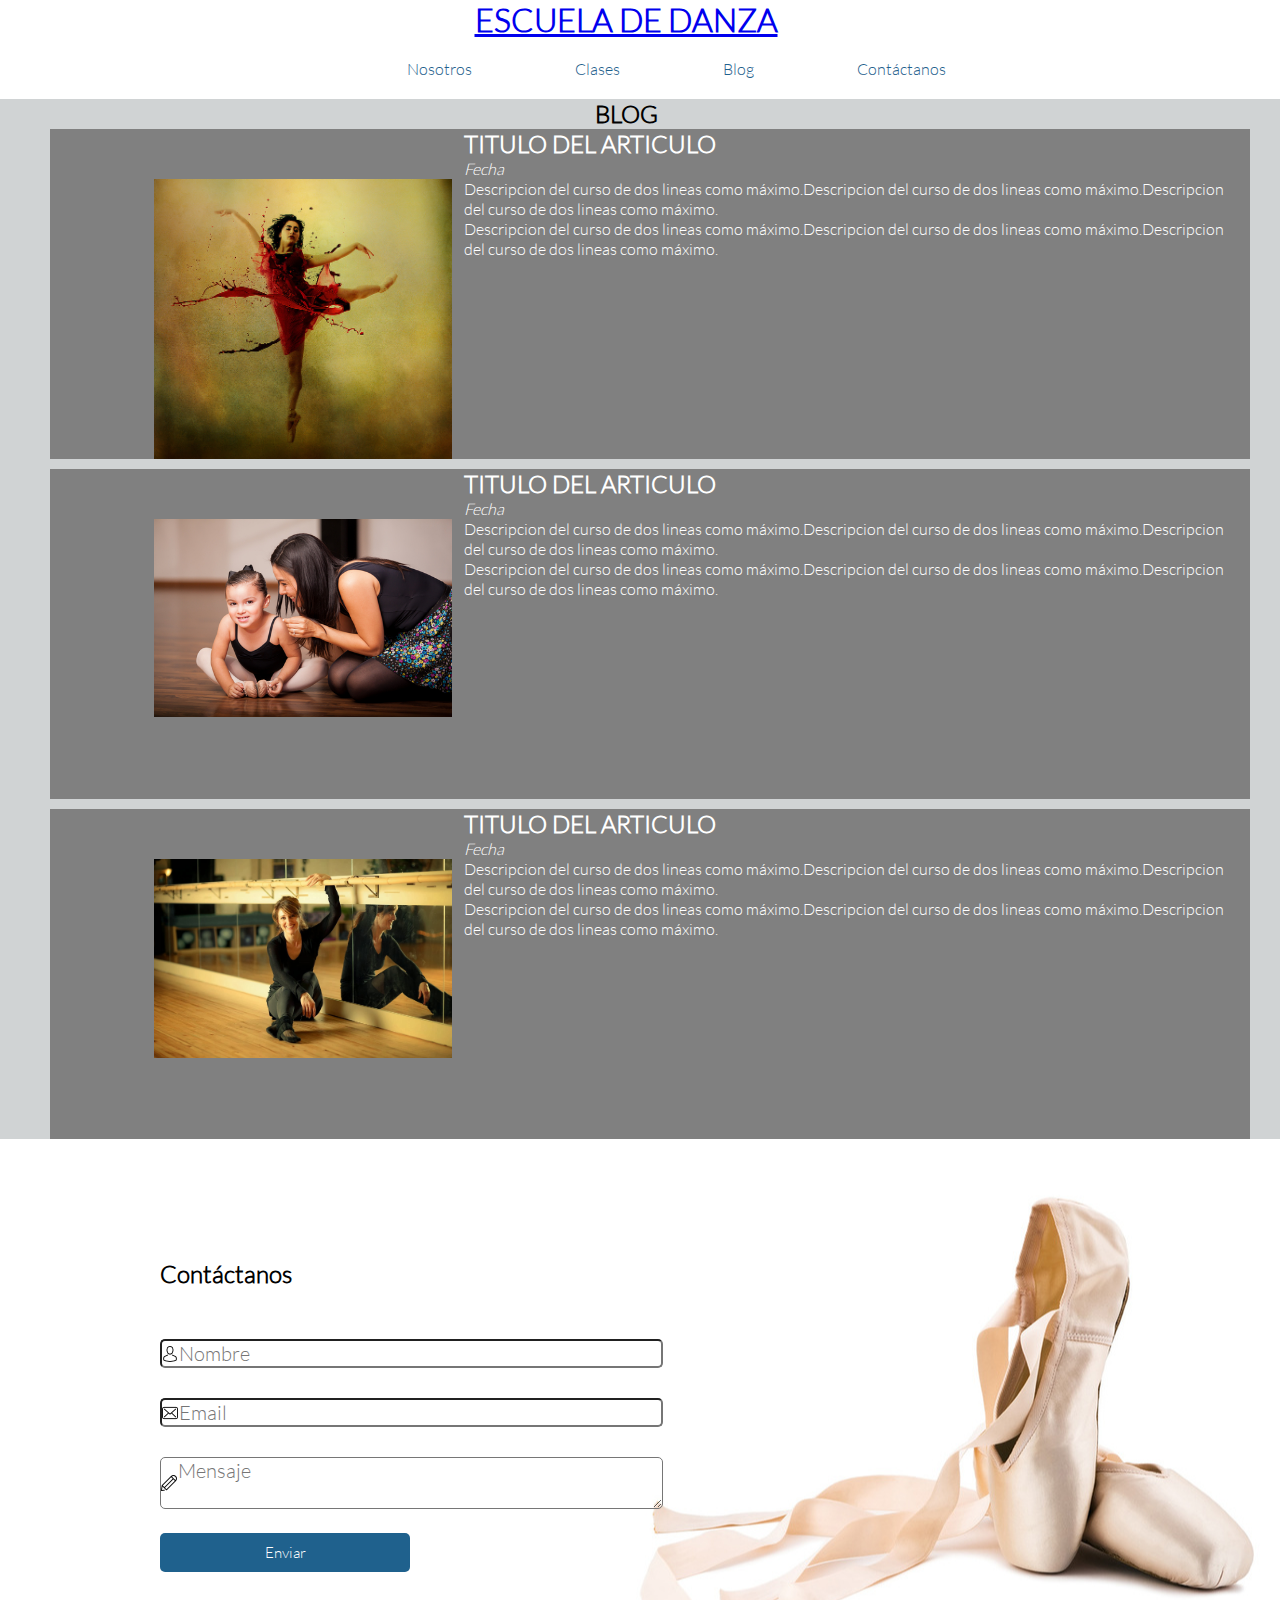
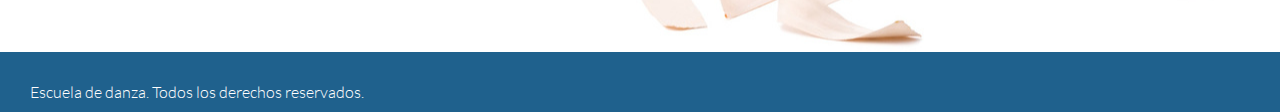
<file: proyectos/Julliard/blog.html>
<!DOCTYPE html>
<html>
	<head>
		<meta charset="UTF-8">
		<title>Escuela de Danza</title>
		<link rel='stylesheet' type='text/css' href='http://fonts.googleapis.com/css?family=Montserrat:400,700'>
		<link rel="stylesheet" type="text/css" href="css/grid-system.css">
		<link rel="stylesheet" type="text/css" href="css/utilities.css">
		<link rel="stylesheet" type="text/css" href="css/common.css">
		<link rel="stylesheet" type="text/css" href="css/blog.css">
	</head>
	<body>
		<header><!--Comienza header-->
				<div class="container-fluid">
					<div class="row text-center">
						<div class="col-12 titulo">
							<a href="index.html"><h1>ESCUELA DE DANZA</h1></a>
						</div>
					</div>
					<div class="row text-center">
						<div class="col-12">
							<ul>
								<a href="nosotros.html"><li>Nosotros</li></a>
								<a href="clases.html"><li>Clases</li></a>
								<a href="blog.html"><li>Blog</li></a>
								<a href="#"><li>Contáctanos</li></a>
							</ul>
						</div>
					</div>
				</div>
			</header><!--Termina header-->
			<section><!--Comienza section-->
				<div class="container-fluid gris">
					<div class="row text-center">
						<div class="col-12">
							<h2>BLOG</h2>	
						</div>
					</div>
					<div class="row row1 gris2">
						<div class="col-4 ">
							<img class="imagenes" src="img/blog1.jpg" alt="blog">
						</div>
						<div class="col-8">
						<h2>TITULO DEL ARTICULO</h2>
						<em>Fecha</em>
						<p>Descripcion del curso de dos lineas como máximo.Descripcion del curso de dos lineas como máximo.Descripcion del curso de dos lineas como máximo.</p>
						<p>Descripcion del curso de dos lineas como máximo.Descripcion del curso de dos lineas como máximo.Descripcion del curso de dos lineas como máximo.</p>
						</div>
						</div>
					<div class="row row1 gris2">
						<div class="col-4 ">
							<img class="imagenes" src="img/profesor_5.jpg" alt="blog">
						</div>
						<div class="col-8">
						<h2>TITULO DEL ARTICULO</h2>
						<em>Fecha</em>
						<p>Descripcion del curso de dos lineas como máximo.Descripcion del curso de dos lineas como máximo.Descripcion del curso de dos lineas como máximo.</p>
						<p>Descripcion del curso de dos lineas como máximo.Descripcion del curso de dos lineas como máximo.Descripcion del curso de dos lineas como máximo.</p>
						</div>
					</div>
					<div class="row row1 gris2">
						<div class="col-4 ">
							<img class="imagenes" src="img/instructor_1.jpg" alt="blog">
						</div>
						<div class="col-8">
						<h2>TITULO DEL ARTICULO</h2>
						<em>Fecha</em>
						<p>Descripcion del curso de dos lineas como máximo.Descripcion del curso de dos lineas como máximo.Descripcion del curso de dos lineas como máximo.</p>
						<p>Descripcion del curso de dos lineas como máximo.Descripcion del curso de dos lineas como máximo.Descripcion del curso de dos lineas como máximo.</p>
						</div>
					</div>
					</div>
				</div>
			</section>
			<section><!-- Comienza quinto section-->
				<div class="container-fluid fondob">
					<div class="row">
						<div class="col-12 ">
							<h2 class="titulo1">Contáctanos</h2>
							<form>
	              				<p><input type="text" placeholder="Nombre" id="Nombre"  /></p>
	              				<p><input type="text" placeholder="Email" id="Email"  /></p>
	              				<textarea Placeholder="Mensaje" id="Mensaje"/></textarea>
	              				<p><button class="botonb">Enviar</button></p>
							</form>
						</div>
					</div>
				</div>
			</section>
			<footer><!-- Comienza footer-->
				<div class="container-fluid">
					<div class="row">
						<div class="col-12">
							<p class="text">Escuela de danza. Todos los derechos reservados.</p>
						</div>
					</div>
				</div>
			</footer>
	</body>
</html>
</file>
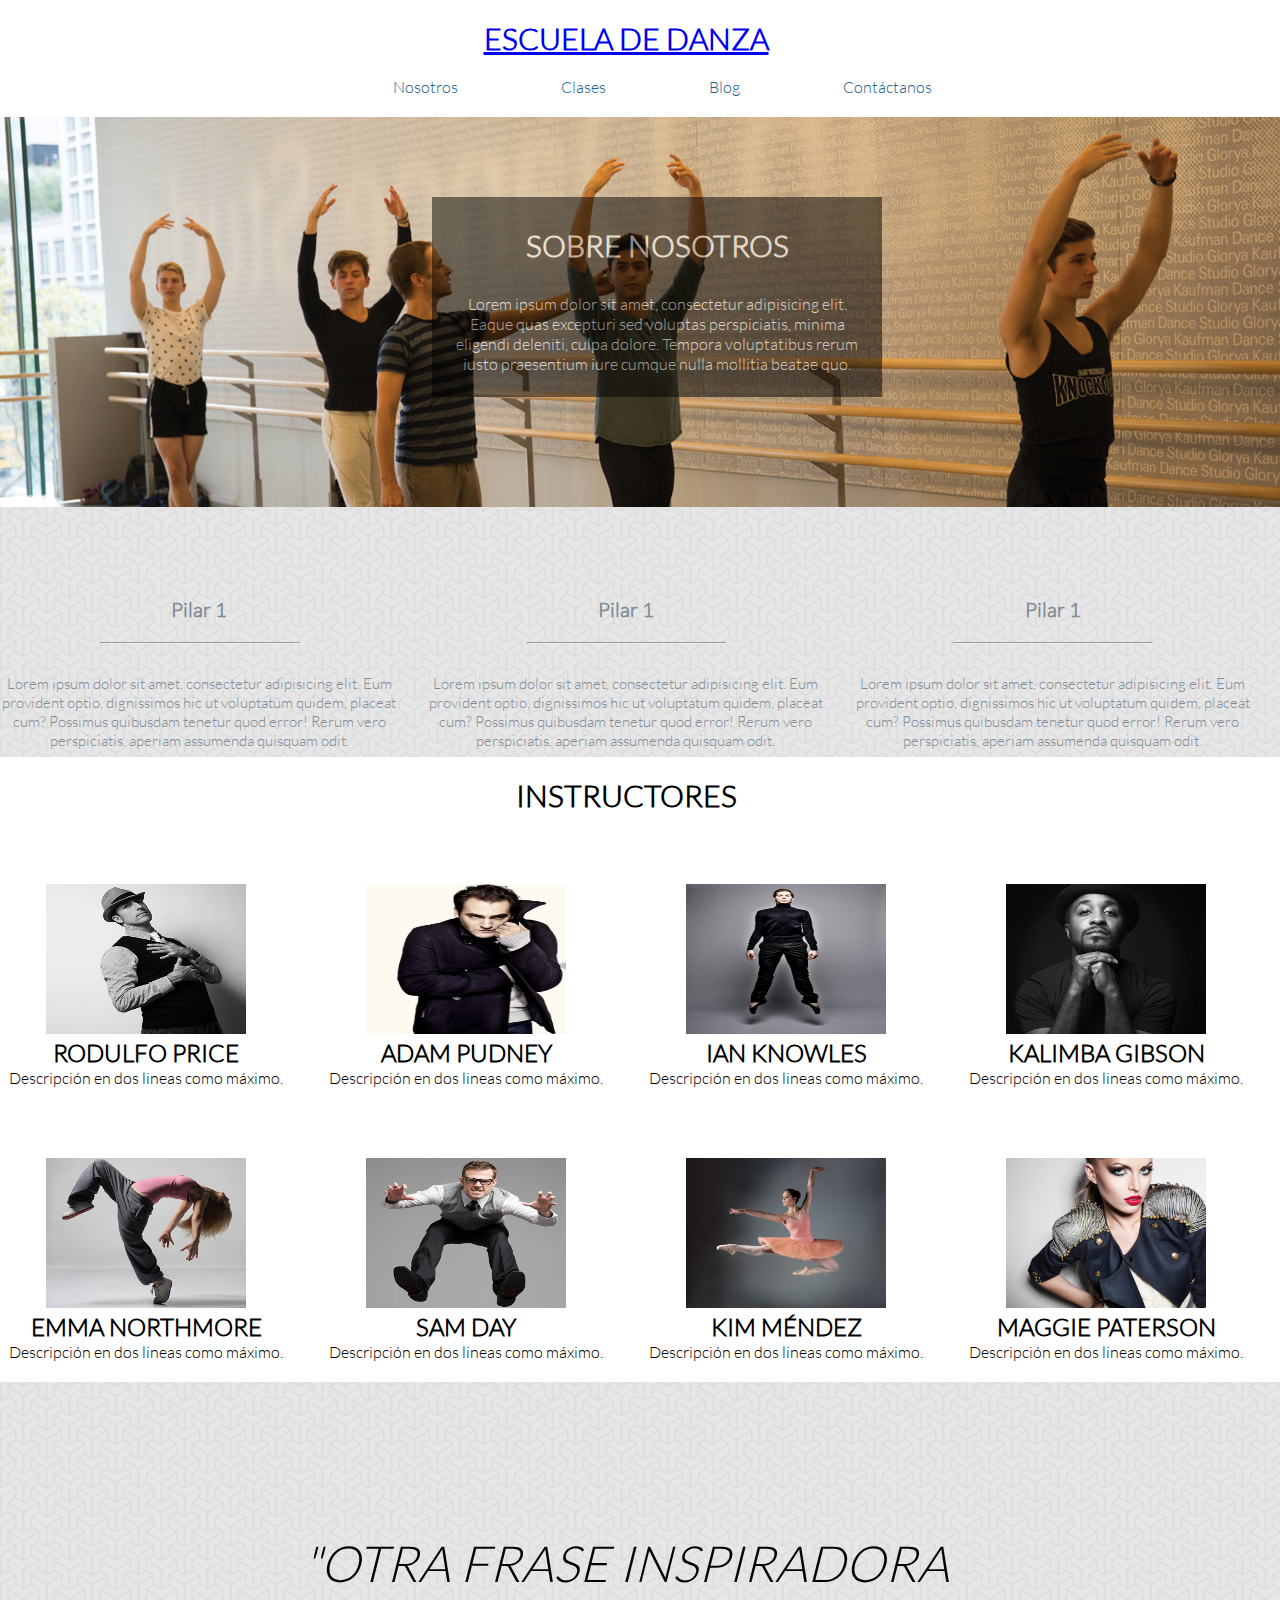
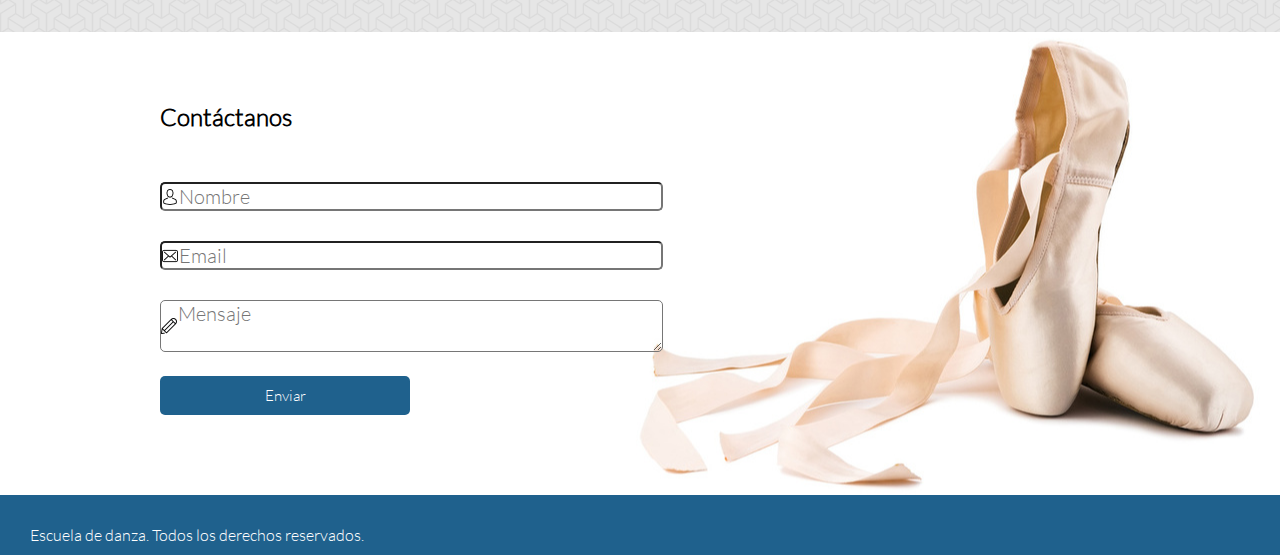
<file: proyectos/Julliard/nosotros.html>
<!DOCTYPE html>
<html>
	<head>
		<meta charset="UTF-8">
		<title>Escuela de Danza</title>
		<link rel='stylesheet' type='text/css' href='http://fonts.googleapis.com/css?family=Montserrat:400,700'>
		<link rel="stylesheet" type="text/css" href="css/grid-system.css">
		<link rel="stylesheet" type="text/css" href="css/utilities.css">
		<link rel="stylesheet" type="text/css" href="css/common.css">
		<link rel="stylesheet" type="text/css" href="css/nosotros.css">
	</head>
	<body>
			<header><!--Comienza header-->
				<div class="container-fluid">
					<div class="row text-center">
						<div class="col-12 titulo">
							<a href="index.html"><h1>ESCUELA DE DANZA</h1></a>
						</div>
					<div class="row">
						<div class="col-12">
							<ul>
								<a href="nosotros.html"><li>Nosotros</li></a>
								<a href="clases.html"><li>Clases</li></a>
								<a href="blog.html"><li>Blog</li></a>
								<a href="#"><li>Contáctanos</li></a>
							</ul>
						</div>
					</div>
					</div>
				</div>
			</header>
			<section><!--Comienza section-->
				<div class="container-fluid fondo1">
					<div class="row">
						<div class="row">
							<div class="col-12 caja1 text-center">
								<h1 class="texto">SOBRE NOSOTROS</h1>
								<p class="texto">Lorem ipsum dolor sit amet, consectetur adipisicing elit. Eaque quas excepturi sed voluptas perspiciatis, minima eligendi deleniti, culpa dolore. Tempora voluptatibus rerum iusto praesentium iure cumque nulla mollitia beatae quo.</p>
							</div>
						</div>
					</div>
				</div>
			</section>
			<section><!--Comienza section-->
				<div class="container-fluid fondo2">
					<div class="row text-center">
						<div class="col-4">
							<h2 class="titulo3">Pilar 1</h2>
							<hr>
							<p class="titulo2">Lorem ipsum dolor sit amet, consectetur adipisicing elit. Eum provident optio, dignissimos hic ut voluptatum quidem, placeat cum? Possimus quibusdam tenetur quod error! Rerum vero perspiciatis, aperiam assumenda quisquam odit.</p>
						</div>
						<div class="col-4">
							<h2 class="titulo3">Pilar 1</h2>
							<hr>
							<p class="titulo2">Lorem ipsum dolor sit amet, consectetur adipisicing elit. Eum provident optio, dignissimos hic ut voluptatum quidem, placeat cum? Possimus quibusdam tenetur quod error! Rerum vero perspiciatis, aperiam assumenda quisquam odit.</p>
						</div>
						<div class="col-4">
							<h2 class="titulo3">Pilar 1</h2>
							<hr>
							<p class="titulo2">Lorem ipsum dolor sit amet, consectetur adipisicing elit. Eum provident optio, dignissimos hic ut voluptatum quidem, placeat cum? Possimus quibusdam tenetur quod error! Rerum vero perspiciatis, aperiam assumenda quisquam odit.</p>
						</div>
					</div>
				</div>
			</section>
			<section><!--Comienza section-->
				<div class="container-fluid text-center">
					<div class="row">
						<div class="col-12">
							<h1>INSTRUCTORES</h1>
						</div>
					</div>
					<div class="row col"><!--Primer fila de imagenes-->
						<div class="col-3">
							<img class="imagenes" src="img/profesor_4.jpg" alt="Rodulfo">
							<h2>RODULFO PRICE</h2>
							<p>Descripción en dos lineas como máximo.</p>
						</div>
						<div class="col-3">
							<img class="imagenes" src="img/profesor_14.jpg" alt="Rodulfo">
							<h2>ADAM PUDNEY</h2>
							<p>Descripción en dos lineas como máximo.</p>
						</div>
						<div class="col-3">
							<img class="imagenes" src="img/profesor_1.jpg" alt="Rodulfo">
							<h2>IAN KNOWLES</h2>
							<p>Descripción en dos lineas como máximo.</p>
						</div>
						<div class="col-3">
							<img class="imagenes" src="img/profesor_10.jpg" alt="Rodulfo">
							<h2>KALIMBA GIBSON</h2>
							<p>Descripción en dos lineas como máximo.</p>
						</div>
					</div>
					<div class="row col"><!--Segunda fila de imagenes-->
						<div class="col-3">
							<img class="imagenes" src="img/profesor_11.jpg" alt="Rodulfo">
							<h2>EMMA NORTHMORE</h2>
							<p>Descripción en dos lineas como máximo.</p>
						</div>
						<div class="col-3">
							<img class="imagenes" src="img/profesor_12.jpg" alt="Rodulfo">
							<h2>SAM DAY</h2>
							<p>Descripción en dos lineas como máximo.</p>
						</div>
						<div class="col-3">
							<img class="imagenes" src="img/profesor_9.jpg" alt="Rodulfo">
							<h2>KIM MÉNDEZ</h2>
							<p>Descripción en dos lineas como máximo.</p>
						</div>
						<div class="col-3">
							<img class="imagenes" src="img/profesor_15.jpg" alt="Rodulfo">
							<h2>MAGGIE PATERSON</h2>
							<p>Descripción en dos lineas como máximo.</p>
						</div>
					</div>
				</div>
			</section>
			<section>
				<div class="container-fluid text-center fondo2">
					<div class="row">
						<div class="col-12 ">
							<em><p class="frase">"OTRA FRASE INSPIRADORA</p></em>
						</div>
					</div>
				</div>
			</section>
			<section><!-- Comienza quinto section-->
			<div class="container-fluid fondob">
				<div class="row">
					<div class="col-12 ">
						<h2 class="titulo1">Contáctanos</h2>
						<form>
              				<p><input type="text" placeholder="Nombre" id="Nombre"  /></p>
              				<p><input type="text" placeholder="Email" id="Email"  /></p>
              				<textarea Placeholder="Mensaje" id="Mensaje"/></textarea>
              				<p><button class="botonb">Enviar</button></p>
						</form>
					</div>
				</div>
			</div>
		</section>
		<footer><!-- Comienza footer-->
			<div class="container-fluid">
				<div class="row">
					<div class="col-12">
						<p class="text">Escuela de danza. Todos los derechos reservados.</p>
					</div>
				</div>
			</div>
		</footer>
	</body>
</html>
</file>
<file: css/main.css>
@import url('https://fonts.googleapis.com/css?family=Dancing+Script');

canvas {
  display: block;
  vertical-align: bottom;
}
#particles-js {
  position: absolute;
  top:7.7%;
  left: 0;
  right: 0;
  bottom:0;
  z-index: 5;
  height: 92%;
  background-size: cover;
  background-image: url('../img/azul (2).jpg');/*

  background: -moz-linear-gradient(#34495E, #CCC);
  background: -webkit-gradient(linear, 0% 100%, 0% 0%, from(#CCC), to(white));
  background: -webkit-linear-gradient(#34495E, #CCC);*/
}
.content {
  font-size:36px;
  line-height:40px;
  font-family:'Muli';
  color:#ecf0f1;
  height:100px;
  position:absolute;
  left:32%;
  margin-top:20%;
  
}

@media  only screen and (max-width: 767px) {
    .content2{
      margin-bottom: 0;
    }
}
.content2 {
    font-size:36px;
    font-family:'Muli';
    color:#ecf0f1;
    position:absolute;
    margin-top:25%;
    width: 90%;    
    background-image: url('../img/bg_tile.jpg');
    opacity: .8;
  }
  .yo{
    font-family:'Muli';
    text-align: center;
    text-shadow:-1px 1px 0px #aaa,
                 -2px 2px 0px #aaa,
                 -3px 3px 0px #aaa,
                 0px 4px 3px rgba(0,0,0,0.7),
                 0px 7px 10px rgba(0,0,0,0.5);
     border-style:groove;
     padding: 5%;
    
  } 
.visible {
  float:left;
  font-weight:600px;
  overflow:hidden;
  height:40px;   
}

.nombre{
  font-size: 2em;
  color: white;
  margin-bottom: 5%;
}
.soy {
  display:inline;
  float:left;
  margin:0;


}

.letras {
  margin-top:5%;
  padding-left:23%;
  text-align:left;
  list-style:none;
  animation:6s linear 0s normal none infinite change;
  -webkit-animation:6s linear 0s normal none infinite change;
  -moz-animation:6s linear 0s normal none infinite change;
  -o-animation:6s linear 0s normal none infinite change;
}

.letras li {
  line-height:40px;
  margin:0;
}

.img-thumbnail {
  display: inline-block;
  max-width: 100%;
  height: auto;
  padding: 4px;
  line-height: 1.42857143;
  /* background-color: #fff; */
  /* border: 1px solid #ddd; */
  border-radius: 4px;
  -webkit-transition: all .2s ease-in-out;
  -o-transition: all .2s ease-in-out;
  transition: all .2s ease-in-out;
}

@-webkit-keyframes opacity {
  0%   {opacity:0;}
  50%  {opacity:1;}
  100% {opacity:0;}
}
@keyframes opacity {
  0%   {opacity:0;}
  50%  {opacity:1;}
  100% {opacity:0;}
}

@-webkit-keyframes change {
  0%   {margin-top:0;}
  15%  {margin-top:0;}
  25%  {margin-top:-40px;}
  40%  {margin-top:-40px;}
  50%  {margin-top:-80px;}
  65%  {margin-top:-80px;}
  75%  {margin-top:-40px;}
  85%  {margin-top:-40px;}
  100% {margin-top:0;}
}
@keyframes change {
  0%   {margin-top:0;}
  15%  {margin-top:0;}
  25%  {margin-top:-40px;}
  40%  {margin-top:-40px;}
  50%  {margin-top:-80px;}
  65%  {margin-top:-80px;}
  75%  {margin-top:-40px;}
  85%  {margin-top:-40px;}
  100% {margin-top:0;}
}
</file>
<file: css/common.css>
@import url('https://fonts.googleapis.com/css?family=Tillana');

.navbar-default {
  background-color: #524e5c;
  border-color: #2b1d2d;
  font-family: 'Tillana', cursive; 
}
.navbar-default .navbar-brand {
  color: white;
}
.navbar-default .navbar-brand:hover,
.navbar-default .navbar-brand:focus {
  color: #ffffff;
}
.navbar-default .navbar-text {
  color: #2b1d2d;
}
.navbar-default .navbar-nav > li > a {
  color: #D5D8DC;
}
.navbar-default .navbar-nav > li > a:hover,
.navbar-default .navbar-nav > li > a:focus {
  color: #ffffff;
}
.navbar-default .navbar-nav > li > .dropdown-menu {
  background-color: #524e5c;
}
.navbar-default .navbar-nav > li > .dropdown-menu > li > a {
  color: #2b1d2d;
}
.navbar-default .navbar-nav > li > .dropdown-menu > li > a:hover,
.navbar-default .navbar-nav > li > .dropdown-menu > li > a:focus {
  color: #ffffff;
  background-color: #2b1d2d;
}
.navbar-default .navbar-nav > li > .dropdown-menu > li > .divider {
  background-color: #2b1d2d;
}
.navbar-default .navbar-nav .open .dropdown-menu > .active > a,
.navbar-default .navbar-nav .open .dropdown-menu > .active > a:hover,
.navbar-default .navbar-nav .open .dropdown-menu > .active > a:focus {
  color: #ffffff;
  background-color: #2b1d2d;
}
.navbar-default .navbar-nav > .active > a,
.navbar-default .navbar-nav > .active > a:hover,
.navbar-default .navbar-nav > .active > a:focus {
  color: #ffffff;
  background-color: #2b1d2d;
}
.navbar-default .navbar-nav > .open > a,
.navbar-default .navbar-nav > .open > a:hover,
.navbar-default .navbar-nav > .open > a:focus {
  color: #ffffff;
  background-color: #2b1d2d;
}
.navbar-default .navbar-toggle {
  border-color: #2b1d2d;
}
.navbar-default .navbar-toggle:hover,
.navbar-default .navbar-toggle:focus {
  background-color: #2b1d2d;
}
.navbar-default .navbar-toggle .icon-bar {
  background-color: #2b1d2d;
}
.navbar-default .navbar-collapse,
.navbar-default .navbar-form {
  border-color: #2b1d2d;
}
.navbar-default .navbar-link {
  color: #2b1d2d;
}
.navbar-default .navbar-link:hover {
  color: #ffffff;
}



@media (max-width: 767px) {
  .navbar-default .navbar-nav .open .dropdown-menu > li > a {
    color: #2b1d2d;
  }
  .navbar-default .navbar-nav .open .dropdown-menu > li > a:hover,
  .navbar-default .navbar-nav .open .dropdown-menu > li > a:focus {
    color: #ffffff;
  }
  .navbar-default .navbar-nav .open .dropdown-menu > .active > a,
  .navbar-default .navbar-nav .open .dropdown-menu > .active > a:hover,
  .navbar-default .navbar-nav .open .dropdown-menu > .active > a:focus {
    color: #ffffff;
    background-color: #2b1d2d;
  }
}
@media  only screen and (max-width: 767px) {
  .white1{
    margin-top: 15%;
  }
}
h3{
  font-family: 'Courgette', cursive;
  margin-bottom: 5%;
}

footer{
  font-family: 'Courgette', cursive;
}
.texto{
  font-size: 150%;
  font-family: 'Courgette', cursive;
  margin-top: 5%;
}

.espacio{
	margin-top: 5%;
}
.white{
	background: url('../img/bg_tile.jpg') #18222b;
	color: #D5D8DC;
	
}
footer{
	color: white;
	margin-top: 1%;
}
body{
	background-image: url('../img/azul (2).jpg');	
	background-size: cover;
}

hr{
    height: 12px;
    border: 0;
    box-shadow: inset 0 12px 12px -12px rgba(0, 0, 0, 0.5);
    color: white;
}
</file>
<file: proyectos/Julliard/css/grid-system.css>
/* GLOBAL */
* {
  box-sizing: border-box;
  margin: 0;
  padding: 0;
 }

.text-center {
	text-align: center;
}

.text-right {
	text-align: right;
}

/* Grid system */

.container {
	width: 968px;
	padding-left: 14px; 
	padding-right: 14px;
	margin: 0px auto;
	position: relative;
}

.container-fluid {
	width: 100%;
}

.row {
	width: 100%;
	margin-left: -14px;
	margin-right: -14px;
}

.row:before, .row:after{
  content: " ";
  display: table;
}

.row:after {
  clear: both;
}

[class*="col-"] {
	min-height: 7px;
	padding: 0 14px;
	float: left;
}

.col-1 {
	/* (1 / 12) x 100 */
	width: 8.333333%;
} 

.col-2 {
	/* (2 / 12) x 100 */
	width: 16.666667%;
} 

.col-3 {
	/* (3 / 12) x 100 */
	width: 25%;
} 

.col-4 {
	/* (4 / 12) x 100 */
	width: 33.333333%;
}

.col-5 {
	/* (5 / 12) x 100 */
	width: 41.666667%;
}

.col-6 {
	/* (6 / 12) x 100 */
	width: 50%;
} 

.col-7 {
	/* (7 / 12) x 100 */
	width: 58.333333%;
}

.col-8 {
	/* (8 / 12) x 100 */
	width: 66.666667%;
}

.col-9 {
	/* (9 / 12) x 100 */
	width: 75%;
}

.col-10 {
	/* (10 / 12) x 100 */
	width: 83.333333%;
}

.col-11 {
	/* (11 / 12) x 100 */
	width: 91.666667%;
}

.col-12 {
	/* (12 / 12) x 100 */
	width: 100%;
}
</file>
<file: proyectos/Julliard/css/utilities.css>
/*Global*/
*{
	font-family: "Latolight";
}

@font-face{
	font-family: LatoHeavy;
	src: url(../fonts/LatoHeavy.ttf);
}
@font-face{
	font-family:Latolight ;
	src: url(../fonts/Latolight.ttf);
}
@font-face{
	font-family: DolceVita;
	src: url(../fonts/DolceVita.ttf);
}
@font-face{
	font-family: Neoteric-Bold;
	src: url(../fonts/Neoteric-Bold.ttf);
}

/* Shortcuts */

.pd-0{
	padding: 0;
}
.pt-5{
	padding-top: 5%;
}
.pb-5{
	padding-bottom: 5%;
}
.mg-0{
	margin: 0;
}
.w-100{
	width: 100%;
}
.lh{
	line-height: 1.5;
}
.text-center{
	text-align: center;
}
.text-left{
	text-align: left;
}
.text-white{
	color: white;
}
.text-gray{
	color: rgb(83, 88, 95);
}
.text-blue{
 color: #192951;
}
.a-none-decoration{
	text-decoration: none;
}
.bg-gray{
	background-color: rgb(244, 244, 244);
}
.bg-img-block{
	background-size: cover;
	background-repeat: no-repeat;
	background-position: center;
}
</file>
<file: proyectos/Julliard/css/common.css>
li{
	display: inline-block;
	margin-left: 100px;
	color: #1F618D;
	margin-bottom: 20px;
}
.titulo{
	color: #1F618D;
	margin-bottom: 20px;
}
.mapa{
	margin-top: 30px;
	margin-bottom: 40px;
}
.fondoa{
	background-color: #1B4F72;
	color: white;
}
.fondob{
	background-image: url("../img/shoes_1.jpg");
	background-repeat: no-repeat;
	background-position:  right;

}

form{
	margin-top: 20px;
	margin-left: 160px;
}
input{
	margin-top: 30px;
	border-radius: 5px;
}
textarea{
	margin-top: 30px;
	border-radius: 5px;
}
#Nombre{
	background-image: url("../img/iconos/avatar.png");
	background-position: left center;
	background-repeat: no-repeat;
	padding-left: 17px;
	width: 503px;
	font-size: 20px;
	background-color: transparent;
}
#Email{
	background-image: url("../img/iconos/sobre.png");
	background-position: left center;
	background-repeat: no-repeat;
	padding-left: 17px;
	background-color: transparent;
	width: 503px;
	font-size: 20px;
}#Mensaje{
	background-image: url("../img/iconos/editar.png");
	background-position: left center;
	background-repeat: no-repeat;
	background-color: transparent;
	padding-left: 17px;
	width: 503px;
	font-size: 20px;
}
footer{
	background-color: #1F618D;
	color: white;
}
.text{
	margin-top: 30px;
	margin-left: 30px;
	margin-bottom: 10px;
}
.col{
	margin-top: 70px;
	margin-bottom: 20px;.botonb{
	background-color: #1F618D;
	border: none;
	color: white;
	padding: 10px;
	width: 250px;
	border-radius: 5px;
	position: relative;
	box-sizing: border-box;
	transition: all 500ms ease;
	cursor: pointer;
	font-size: 15px;
	margin-top: 20px;
	margin-bottom: 80px;
}
.botonb{
	background-color: #1F618D;
	border: none;
	color: white;
	padding: 10px;
	width: 250px;
	border-radius: 5px;
	position: relative;
	box-sizing: border-box;
	transition: all 500ms ease;
	cursor: pointer;
	font-size: 15px;
	margin-top: 20px;
	margin-bottom: 80px;
}
.titulo1{
	margin-left: 160px;
	margin-top: 70px;
}

h1{
	text-decoration: none;
	color: #1F618D
}
</file>
<file: proyectos/Julliard/css/main.css>
.fondo1{
	background-image: url("../img/dance_1.jpg");
	background-repeat: no-repeat;
	background-size:  cover;
	height: 390px;
}
.boton{
	background-color: #1F618D;
	border: none;
	color: white;
	padding: 10px;
	border-radius: 5px;
	position: relative;
	box-sizing: border-box;
	transition: all 500ms ease;
	cursor: pointer;
	margin-left: 50px;
	margin-top: 35px;
}
.texto1{
	color: #D0D3D4;
	padding-right: 960px;
	margin-top: 20px;
	margin-left: 50px;
}
.texto2{
	padding-right: 80px;
	font-family: 'Montserrat';
	font-size: 20px;
	margin-top: 60px;
	margin-left: 150px;
}
.icono1{
	width: 150px;
	height: 150px;
}
.botona{
	background-color: #1F618D;
	border: none;
	color: white;
	padding: 10px;
	width: 250px;
	border-radius: 5px;
	position: relative;
	box-sizing: border-box;
	transition: all 500ms ease;
	cursor: pointer;
	margin-left: 500px;
	font-size: 15px;
	margin-bottom: 80px;
}
.botonb{
	background-color: #1F618D;
	border: none;
	color: white;
	padding: 10px;
	width: 250px;
	border-radius: 5px;
	position: relative;
	box-sizing: border-box;
	transition: all 500ms ease;
	cursor: pointer;
	font-size: 15px;
	margin-top: 20px;
	margin-bottom: 80px;
}
.titulo1{
	margin-left: 160px;
	margin-top: 70px;
}
.fondo2{
	background-image: url("../img/textura_2.jpg");
	background-repeat: no-repeat;
	background-size:  cover;
	overflow: auto;
}
.img{
	background-image: url("../img/instructor_4.jpg");
	background-repeat: no-repeat;
	background-size: 52%;
	
}
.img1{
	background-image: url("../img/profesor_9.jpg");
	background-repeat: no-repeat;
	background-position: right;
	background-size: 50%;
}
.boton1{
	margin-top: 240px;
	width: 500px;
	height: 60px;
	position: relative;
	font-size: 20px;
	background-color: #1F618D;
	border: none;
	color: white;
	box-sizing: border-box;
	transition: all 500ms ease;
	cursor: pointer;
}
.texto{
	margin-top: 30px;
	padding: 50px;
	margin-left: 30px;
	text-align: justify;
}
.textod{	
	text-align: left;
	margin-top: 10px;
	margin-left: 80px;

}
</file>
<file: proyectos/Spring/css/main.css>
@import 'https://fonts.googleapis.com/css?family=Lobster';

.logo{
	width: 40%;
	height: 220%;

}
body{
    padding-top: 50px;
}
.fondo1 {
  background-color: #2d2735;
}
.fondoflo{
	background-image: url(../image/header-image.jpg);
	background-size: cover;

	margin-top: 3%;
	padding: 5%;
}
.fondo2{
	background-color: #241F29;
	background-size: cover;
	color: white;
	width: 60%;
	height: 60%;
	margin-left: 20%;
	padding: 5%;
	text-align: center;
}
.titulo{
	color: #E39348;
	text-align: center;
	margin-top: 5%;
	font-family: 'Lobster', cursive;
	font-size: 600%;
}
.texto{
	color: white;
	text-align: center;
	font-family: 'Lobster', cursive;
}
.texto1{
	color: white;
	text-align: justify;
	margin-top: 2%;
}
.titulo2{
	color: #E39348;
	text-align: center;
	font-family: 'Lobster', cursive;
}
.imagenes{
	margin-top: 10%;
}
.cajan{
	background-color: #241F29;
	margin-top: 3%;
}
.cajanla{
	background-color: #241F29;
	margin-top: 3%;
	border-radius: 5px;
	padding: 2%;
}
.imagen{
	margin-left: 5%;
}
.text-center{
	text-align: center;
}

.input{
	width: 50%;
	margin-top: 3%;
	border-radius: 5px;
	background-color: #82768E;
	color: white;
	border: 0;
	height: 10px;
	width: 100%;
	padding: 3%;
	margin-bottom: 3%;	
}
.espacioa{
	margin-top: 1.7%;
}
.espaciob{
	margin-bottom: 5%;
}
footer{
	background-color: black;
	background-size: cover;
	height: 50%;
	color: white;
	text-align: center;
	margin-top: 2%;
}
</file>
<file: css/conoceme.css>
@import url('https://fonts.googleapis.com/css?family=Courgette|Special+Elite');

.texto{
	font-size: 150%;
	font-family: 'Courgette', cursive;
	margin-top: 5%;
}
.yo{
	border-color: #27AE60;
	border-radius: 180px;
	
}
.img{
	width: 50%;		
}
h1{	
	font-family: 'Courgette', cursive;
}
h2{
	font-family: 'Courgette', cursive;
	font-size: 4em;	
	margin-top: 5%;
}
h3{
	font-family: 'Courgette', cursive;
	margin-bottom: 5%;
}

footer{
	font-family: 'Courgette', cursive;
}
.caja{
	box-shadow: 2px 5px 2px 0;
	margin-right: 2%;
}

hr{
    height: 12px;
    border: 0;
    box-shadow: inset 0 12px 12px -12px rgba(0, 0, 0, 0.5);
    color: white;
}

.skillbar {
	position:relative;
	display:block;
	margin-bottom:15px;
	width:100%;
	background:#eee;
	height:35px;
	border-radius:3px;
	-moz-border-radius:3px;
	-webkit-border-radius:3px;
	-webkit-transition:0.4s linear;
	-moz-transition:0.4s linear;
	-ms-transition:0.4s linear;
	-o-transition:0.4s linear;
	transition:0.4s linear;
	-webkit-transition-property:width, background-color;
	-moz-transition-property:width, background-color;
	-ms-transition-property:width, background-color;
	-o-transition-property:width, background-color;
	transition-property:width, background-color;
}

.skillbar-title {
	position:absolute;
	top:0;
	left:0;
width:110px;
	font-weight:bold;
	font-size:13px;
	color:#ffffff;
	background:#6adcfa;
	-webkit-border-top-left-radius:3px;
	-webkit-border-bottom-left-radius:4px;
	-moz-border-radius-topleft:3px;
	-moz-border-radius-bottomleft:3px;
	border-top-left-radius:3px;
	border-bottom-left-radius:3px;
}

.skillbar-title span {
	display:block;
	background:rgba(0, 0, 0, 0.1);
	padding:0 20px;
	height:35px;
	line-height:35px;
	-webkit-border-top-left-radius:3px;
	-webkit-border-bottom-left-radius:3px;
	-moz-border-radius-topleft:3px;
	-moz-border-radius-bottomleft:3px;
	border-top-left-radius:3px;
	border-bottom-left-radius:3px;
}

.skillbar-bar {
	height:35px;
	width:0px;
	background:#6adcfa;
	border-radius:3px;
	-moz-border-radius:3px;
	-webkit-border-radius:3px;
}

.skill-bar-percent {
	position:absolute;
	right:10px;
	top:0;
	font-size:11px;
	height:35px;
	line-height:35px;
	color:#ffffff;
	color:rgba(0, 0, 0, 0.4);
}


/*Hover Efect*/

.grow:hover{
-webkit-transform: scale(1.3);
-ms-transform: scale(1.3);
transform: scale(1.3);
}
</file>
<file: css/contacto.css>
@import url('https://fonts.googleapis.com/css?family=Courgette|Special+Elite');

.iconos{
	margin-top: 15%;
	width: 20%;
	display: inline-block;

}
button{
	margin-top: 5%;
	font-family: 'Courgette';
}

form{
	font-family: 'Courgette', cursive;
  margin-bottom: 5%;
}
h1{
	font-family: 'Courgette', cursive;
}

.mia{
	width: 50%;
	border-radius: 360px;
}

.social {
  position: relative;
  width: 100%;
  margin-bottom: 4%;
  top: 50%;
  text-align: center;
  transform: translateY(10%);
}

.social .link {
  display: inline-block;
  vertical-align: middle;
  position: relative;
  width: 150px;
  height: 150px;
  border-radius: 50%;
  border: 2px dashed white;
  background-clip: content-box;
  padding: 10px;
  transition: .5s;
  color: #000000;
  margin-left: 15px;
  margin-right: 15px;
  text-shadow:
    0 -1px 0 rgba(0, 0, 0, 0.2),
    0 1px 0 rgba(255, 255, 255, 0.2);
  font-size: 70px;
}

.social .link span {
  display: block;
  position: absolute;
  text-align: center;

  top: 50%;
  left: 50%;
  transform: translate(-50%, -50%);
}

.social .link:hover {
  padding: 20px;
  color: white;
  margin-left: -5px;
  transform: translateX(10px) rotate(360deg);
}

.social .link.linkedin {
  background-color: #2980B9;
  color: white;
}

.social .link.twitter {
  background-color: #00ACEE;
  color: white;
}

.social .link.github {
  background-color: black;
  color: white;
}
</file>
<file: css/portafolio.css>
@import url('https://fonts.googleapis.com/css?family=Courgette|Special+Elite');

.portfolio{
	margin: 10px 0;
}

.portfolio-sorting{
	text-transform: uppercase;	
	font-size: 16px;
	margin-bottom: 48px;

}

.portfolio-sorting li a {
	font-family: 'Courgette', cursive;
	color: lightgrey;
	text-decoration: none;
	padding: 6px;
	border-radius: 180px;
	
}
.portfolio-sorting li a:hover,
.portfolio-sorting li a.active{
	border-radius: 180px;
	color: #E8DAEF;
	border-bottom: 2px solid rebeccapurple;
}

.portfolio-item {
	margin-top: 5%;
	margin-bottom: 30px;
}

h1{
	font-family: 'Courgette', cursive;
}

.hovereffect {
  width: 100%;
  height: 100%;
  float: left;
  overflow: hidden;
  position: relative;
  text-align: center;
  cursor: default;
}

.hovereffect .overlay {
  position: absolute;
  overflow: hidden;
  width: 80%;
  height: 80%;
  left: 10%;
  top: 10%;
  border-bottom: 1px solid #FFF;
  border-top: 1px solid #FFF;
  -webkit-transition: opacity 0.35s, -webkit-transform 0.35s;
  transition: opacity 0.35s, transform 0.35s;
  -webkit-transform: scale(0,1);
  -ms-transform: scale(0,1);
  transform: scale(0,1);
}

.hovereffect:hover .overlay {
  opacity: 1;
  filter: alpha(opacity=100);
  -webkit-transform: scale(1);
  -ms-transform: scale(1);
  transform: scale(1);
}

.hovereffect img {
  display: block;
  position: relative;
  -webkit-transition: all 0.35s;
  transition: all 0.35s;
}

.hovereffect:hover img {
  filter: url('data:image/svg+xml;charset=utf-8,<svg xmlns="http://www.w3.org/2000/svg"><filter id="filter"><feComponentTransfer color-interpolation-filters="sRGB"><feFuncR type="linear" slope="0.6" /><feFuncG type="linear" slope="0.6" /><feFuncB type="linear" slope="0.6" /></feComponentTransfer></filter></svg>#filter');
  filter: brightness(0.6);
  -webkit-filter: brightness(0.6);
}

.hovereffect h2 {
  text-transform: uppercase;
  text-align: center;
  position: relative;
  font-size: 17px;
  background-color: transparent;
  color: #FFF;
  padding: 1em 0;
  opacity: 0;
  filter: alpha(opacity=0);
  -webkit-transition: opacity 0.35s, -webkit-transform 0.35s;
  transition: opacity 0.35s, transform 0.35s;
  -webkit-transform: translate3d(0,-100%,0);
  transform: translate3d(0,-100%,0);
}

.hovereffect a, hovereffect p {
  color: #FFF;
  padding: 1em 0;
  opacity: 0;
  filter: alpha(opacity=0);
  -webkit-transition: opacity 0.35s, -webkit-transform 0.35s;
  transition: opacity 0.35s, transform 0.35s;
  -webkit-transform: translate3d(0,100%,0);
  transform: translate3d(0,100%,0);
}

.hovereffect:hover a, .hovereffect:hover p, .hovereffect:hover h2 {
  opacity: 1;
  filter: alpha(opacity=100);
  -webkit-transform: translate3d(0,0,0);
  transform: translate3d(0,0,0);
}
.imagenes{
  width: 80%;
}
.espacio1{
  margin-top: 15%;
}
</file>
<file: proyectos/Julliard/css/blog.css>
.gris{
	background-color: #D0D3D4;
	margin-bottom: 50px;
}
.gris2{
	background-color: grey;
}
.imagenes{
	width: 80%;
	height: 80%;
	margin-left: 90px;
	margin-top: 50px;
}
.row1{
	width: 1200px;
	height: 330px;
	margin-left: 50px;
	color: white;
	margin-bottom: 10px;
}
.botonb{
	background-color: #1F618D;
	border: none;
	color: white;
	padding: 10px;
	width: 250px;
	border-radius: 5px;
	position: relative;
	box-sizing: border-box;
	transition: all 500ms ease;
	cursor: pointer;
	font-size: 15px;
	margin-top: 20px;
	margin-bottom: 80px;
}
.titulo1{
	margin-left: 160px;
	margin-top: 70px;
}
</file>
<file: proyectos/Julliard/css/nosotros.css>
.fondo1{
	background-image: url("../img/dance_7.jpg");
	background-repeat: no-repeat;
	background-size:  cover;
	height: 390px;
}
.caja1{
	background-color: black;
	opacity: 0.5;
	width: 450px;
	height: 200px;
	color:white;
	margin-left: 460px;
	margin-top: 80px;
}
.texto{
	margin-top: 30px;
	font-family:Latolight ;
}
.fondo2{
	background-image: url("../img/tile2.png");
	height: 250px;
}
.titulo3{
	font-size: 20px;
	color: #808B96;
	margin-top: 90px;
}
.titulo2{
	font-size: 15px;
	color: #808B96;
	margin-top: 30px;
}
hr{
	width: 200px;
	margin-left:100px; 
	margin-top: 20px;
}
.imagenes{
	width: 200px;
	height:150px;
}
h1{
	margin-top: 20px;
	font-size: 30px;
}
.frase{
	font-size: 50px;
	margin-top: 150px;
}
.botonb{
	background-color: #1F618D;
	border: none;
	color: white;
	padding: 10px;
	width: 250px;
	border-radius: 5px;
	position: relative;
	box-sizing: border-box;
	transition: all 500ms ease;
	cursor: pointer;
	font-size: 15px;
	margin-top: 20px;
	margin-bottom: 80px;
}
.titulo1{
	margin-left: 160px;
	margin-top: 70px;
}
</file>
<file: css/hamburgers.css>
/*!
 * Hamburgers
 * @description Tasty CSS-animated hamburgers
 * @author Jonathan Suh @jonsuh
 * @site https://jonsuh.com/hamburgers
 * @link https://github.com/jonsuh/hamburgers
 */
.hamburger {
  padding: 15px 15px;
  display: inline-block;
  cursor: pointer;
  transition-property: opacity, -webkit-filter;
  transition-property: opacity, filter;
  transition-property: opacity, filter, -webkit-filter;
  transition-duration: 0.15s;
  transition-timing-function: linear;
  font: inherit;
  color: inherit;
  text-transform: none;
  background-color: transparent;
  border: 0;
  margin: 0;
  overflow: visible; }
  .hamburger:hover {
    opacity: 0.7; }

.hamburger-box {
  width: 40px;
  height: 24px;
  display: inline-block;
  position: relative; }

.hamburger-inner {
  display: block;
  top: 50%;
  margin-top: -2px; }
  .hamburger-inner, .hamburger-inner::before, .hamburger-inner::after {
    width: 40px;
    height: 4px;
    background-color: white;
    border-radius: 4px;
    position: absolute;
    transition-property: -webkit-transform;
    transition-property: transform;
    transition-property: transform, -webkit-transform;
    transition-duration: 0.15s;
    transition-timing-function: ease; }
  .hamburger-inner::before, .hamburger-inner::after {
    content: "";
    display: block; }
  .hamburger-inner::before {
    top: -10px; }
  .hamburger-inner::after {
    bottom: -10px; }

/*
 * 3DX
 */
.hamburger--3dx .hamburger-box {
  -webkit-perspective: 80px;
          perspective: 80px; }

.hamburger--3dx .hamburger-inner {
  transition: background-color 0s 0.1s cubic-bezier(0.645, 0.045, 0.355, 1), -webkit-transform 0.2s cubic-bezier(0.645, 0.045, 0.355, 1);
  transition: transform 0.2s cubic-bezier(0.645, 0.045, 0.355, 1), background-color 0s 0.1s cubic-bezier(0.645, 0.045, 0.355, 1);
  transition: transform 0.2s cubic-bezier(0.645, 0.045, 0.355, 1), background-color 0s 0.1s cubic-bezier(0.645, 0.045, 0.355, 1), -webkit-transform 0.2s cubic-bezier(0.645, 0.045, 0.355, 1); }
  .hamburger--3dx .hamburger-inner::before, .hamburger--3dx .hamburger-inner::after {
    transition: -webkit-transform 0s 0.1s cubic-bezier(0.645, 0.045, 0.355, 1);
    transition: transform 0s 0.1s cubic-bezier(0.645, 0.045, 0.355, 1);
    transition: transform 0s 0.1s cubic-bezier(0.645, 0.045, 0.355, 1), -webkit-transform 0s 0.1s cubic-bezier(0.645, 0.045, 0.355, 1); }

.hamburger--3dx.is-active .hamburger-inner {
  background-color: transparent;
  -webkit-transform: rotateY(180deg);
          transform: rotateY(180deg); }
  .hamburger--3dx.is-active .hamburger-inner::before {
    -webkit-transform: translate3d(0, 10px, 0) rotate(45deg);
            transform: translate3d(0, 10px, 0) rotate(45deg); }
  .hamburger--3dx.is-active .hamburger-inner::after {
    -webkit-transform: translate3d(0, -10px, 0) rotate(-45deg);
            transform: translate3d(0, -10px, 0) rotate(-45deg); }

/*
 * 3DX Reverse
 */
.hamburger--3dx-r .hamburger-box {
  -webkit-perspective: 80px;
          perspective: 80px; }

.hamburger--3dx-r .hamburger-inner {
  transition: background-color 0s 0.1s cubic-bezier(0.645, 0.045, 0.355, 1), -webkit-transform 0.2s cubic-bezier(0.645, 0.045, 0.355, 1);
  transition: transform 0.2s cubic-bezier(0.645, 0.045, 0.355, 1), background-color 0s 0.1s cubic-bezier(0.645, 0.045, 0.355, 1);
  transition: transform 0.2s cubic-bezier(0.645, 0.045, 0.355, 1), background-color 0s 0.1s cubic-bezier(0.645, 0.045, 0.355, 1), -webkit-transform 0.2s cubic-bezier(0.645, 0.045, 0.355, 1); }
  .hamburger--3dx-r .hamburger-inner::before, .hamburger--3dx-r .hamburger-inner::after {
    transition: -webkit-transform 0s 0.1s cubic-bezier(0.645, 0.045, 0.355, 1);
    transition: transform 0s 0.1s cubic-bezier(0.645, 0.045, 0.355, 1);
    transition: transform 0s 0.1s cubic-bezier(0.645, 0.045, 0.355, 1), -webkit-transform 0s 0.1s cubic-bezier(0.645, 0.045, 0.355, 1); }

.hamburger--3dx-r.is-active .hamburger-inner {
  background-color: transparent;
  -webkit-transform: rotateY(-180deg);
          transform: rotateY(-180deg); }
  .hamburger--3dx-r.is-active .hamburger-inner::before {
    -webkit-transform: translate3d(0, 10px, 0) rotate(45deg);
            transform: translate3d(0, 10px, 0) rotate(45deg); }
  .hamburger--3dx-r.is-active .hamburger-inner::after {
    -webkit-transform: translate3d(0, -10px, 0) rotate(-45deg);
            transform: translate3d(0, -10px, 0) rotate(-45deg); }

/*
 * 3DY
 */
.hamburger--3dy .hamburger-box {
  -webkit-perspective: 80px;
          perspective: 80px; }

.hamburger--3dy .hamburger-inner {
  transition: background-color 0s 0.1s cubic-bezier(0.645, 0.045, 0.355, 1), -webkit-transform 0.2s cubic-bezier(0.645, 0.045, 0.355, 1);
  transition: transform 0.2s cubic-bezier(0.645, 0.045, 0.355, 1), background-color 0s 0.1s cubic-bezier(0.645, 0.045, 0.355, 1);
  transition: transform 0.2s cubic-bezier(0.645, 0.045, 0.355, 1), background-color 0s 0.1s cubic-bezier(0.645, 0.045, 0.355, 1), -webkit-transform 0.2s cubic-bezier(0.645, 0.045, 0.355, 1); }
  .hamburger--3dy .hamburger-inner::before, .hamburger--3dy .hamburger-inner::after {
    transition: -webkit-transform 0s 0.1s cubic-bezier(0.645, 0.045, 0.355, 1);
    transition: transform 0s 0.1s cubic-bezier(0.645, 0.045, 0.355, 1);
    transition: transform 0s 0.1s cubic-bezier(0.645, 0.045, 0.355, 1), -webkit-transform 0s 0.1s cubic-bezier(0.645, 0.045, 0.355, 1); }

.hamburger--3dy.is-active .hamburger-inner {
  background-color: transparent;
  -webkit-transform: rotateX(-180deg);
          transform: rotateX(-180deg); }
  .hamburger--3dy.is-active .hamburger-inner::before {
    -webkit-transform: translate3d(0, 10px, 0) rotate(45deg);
            transform: translate3d(0, 10px, 0) rotate(45deg); }
  .hamburger--3dy.is-active .hamburger-inner::after {
    -webkit-transform: translate3d(0, -10px, 0) rotate(-45deg);
            transform: translate3d(0, -10px, 0) rotate(-45deg); }

/*
 * 3DY Reverse
 */
.hamburger--3dy-r .hamburger-box {
  -webkit-perspective: 80px;
          perspective: 80px; }

.hamburger--3dy-r .hamburger-inner {
  transition: background-color 0s 0.1s cubic-bezier(0.645, 0.045, 0.355, 1), -webkit-transform 0.2s cubic-bezier(0.645, 0.045, 0.355, 1);
  transition: transform 0.2s cubic-bezier(0.645, 0.045, 0.355, 1), background-color 0s 0.1s cubic-bezier(0.645, 0.045, 0.355, 1);
  transition: transform 0.2s cubic-bezier(0.645, 0.045, 0.355, 1), background-color 0s 0.1s cubic-bezier(0.645, 0.045, 0.355, 1), -webkit-transform 0.2s cubic-bezier(0.645, 0.045, 0.355, 1); }
  .hamburger--3dy-r .hamburger-inner::before, .hamburger--3dy-r .hamburger-inner::after {
    transition: -webkit-transform 0s 0.1s cubic-bezier(0.645, 0.045, 0.355, 1);
    transition: transform 0s 0.1s cubic-bezier(0.645, 0.045, 0.355, 1);
    transition: transform 0s 0.1s cubic-bezier(0.645, 0.045, 0.355, 1), -webkit-transform 0s 0.1s cubic-bezier(0.645, 0.045, 0.355, 1); }

.hamburger--3dy-r.is-active .hamburger-inner {
  background-color: transparent;
  -webkit-transform: rotateX(180deg);
          transform: rotateX(180deg); }
  .hamburger--3dy-r.is-active .hamburger-inner::before {
    -webkit-transform: translate3d(0, 10px, 0) rotate(45deg);
            transform: translate3d(0, 10px, 0) rotate(45deg); }
  .hamburger--3dy-r.is-active .hamburger-inner::after {
    -webkit-transform: translate3d(0, -10px, 0) rotate(-45deg);
            transform: translate3d(0, -10px, 0) rotate(-45deg); }

/*
 * Arrow
 */
.hamburger--arrow.is-active .hamburger-inner::before {
  -webkit-transform: translate3d(-8px, 0, 0) rotate(-45deg) scale(0.7, 1);
          transform: translate3d(-8px, 0, 0) rotate(-45deg) scale(0.7, 1); }

.hamburger--arrow.is-active .hamburger-inner::after {
  -webkit-transform: translate3d(-8px, 0, 0) rotate(45deg) scale(0.7, 1);
          transform: translate3d(-8px, 0, 0) rotate(45deg) scale(0.7, 1); }

/*
 * Arrow Right
 */
.hamburger--arrow-r.is-active .hamburger-inner::before {
  -webkit-transform: translate3d(8px, 0, 0) rotate(45deg) scale(0.7, 1);
          transform: translate3d(8px, 0, 0) rotate(45deg) scale(0.7, 1); }

.hamburger--arrow-r.is-active .hamburger-inner::after {
  -webkit-transform: translate3d(8px, 0, 0) rotate(-45deg) scale(0.7, 1);
          transform: translate3d(8px, 0, 0) rotate(-45deg) scale(0.7, 1); }

/*
 * Arrow Alt
 */
.hamburger--arrowalt .hamburger-inner::before {
  transition: top 0.1s 0.15s ease, -webkit-transform 0.15s cubic-bezier(0.165, 0.84, 0.44, 1);
  transition: top 0.1s 0.15s ease, transform 0.15s cubic-bezier(0.165, 0.84, 0.44, 1);
  transition: top 0.1s 0.15s ease, transform 0.15s cubic-bezier(0.165, 0.84, 0.44, 1), -webkit-transform 0.15s cubic-bezier(0.165, 0.84, 0.44, 1); }

.hamburger--arrowalt .hamburger-inner::after {
  transition: bottom 0.1s 0.15s ease, -webkit-transform 0.15s cubic-bezier(0.165, 0.84, 0.44, 1);
  transition: bottom 0.1s 0.15s ease, transform 0.15s cubic-bezier(0.165, 0.84, 0.44, 1);
  transition: bottom 0.1s 0.15s ease, transform 0.15s cubic-bezier(0.165, 0.84, 0.44, 1), -webkit-transform 0.15s cubic-bezier(0.165, 0.84, 0.44, 1); }

.hamburger--arrowalt.is-active .hamburger-inner::before {
  top: 0;
  -webkit-transform: translate3d(-8px, -10px, 0) rotate(-45deg) scale(0.7, 1);
          transform: translate3d(-8px, -10px, 0) rotate(-45deg) scale(0.7, 1);
  transition: top 0.1s ease, -webkit-transform 0.15s 0.1s cubic-bezier(0.895, 0.03, 0.685, 0.22);
  transition: top 0.1s ease, transform 0.15s 0.1s cubic-bezier(0.895, 0.03, 0.685, 0.22);
  transition: top 0.1s ease, transform 0.15s 0.1s cubic-bezier(0.895, 0.03, 0.685, 0.22), -webkit-transform 0.15s 0.1s cubic-bezier(0.895, 0.03, 0.685, 0.22); }

.hamburger--arrowalt.is-active .hamburger-inner::after {
  bottom: 0;
  -webkit-transform: translate3d(-8px, 10px, 0) rotate(45deg) scale(0.7, 1);
          transform: translate3d(-8px, 10px, 0) rotate(45deg) scale(0.7, 1);
  transition: bottom 0.1s ease, -webkit-transform 0.15s 0.1s cubic-bezier(0.895, 0.03, 0.685, 0.22);
  transition: bottom 0.1s ease, transform 0.15s 0.1s cubic-bezier(0.895, 0.03, 0.685, 0.22);
  transition: bottom 0.1s ease, transform 0.15s 0.1s cubic-bezier(0.895, 0.03, 0.685, 0.22), -webkit-transform 0.15s 0.1s cubic-bezier(0.895, 0.03, 0.685, 0.22); }

/*
 * Arrow Alt Right
 */
.hamburger--arrowalt-r .hamburger-inner::before {
  transition: top 0.1s 0.15s ease, -webkit-transform 0.15s cubic-bezier(0.165, 0.84, 0.44, 1);
  transition: top 0.1s 0.15s ease, transform 0.15s cubic-bezier(0.165, 0.84, 0.44, 1);
  transition: top 0.1s 0.15s ease, transform 0.15s cubic-bezier(0.165, 0.84, 0.44, 1), -webkit-transform 0.15s cubic-bezier(0.165, 0.84, 0.44, 1); }

.hamburger--arrowalt-r .hamburger-inner::after {
  transition: bottom 0.1s 0.15s ease, -webkit-transform 0.15s cubic-bezier(0.165, 0.84, 0.44, 1);
  transition: bottom 0.1s 0.15s ease, transform 0.15s cubic-bezier(0.165, 0.84, 0.44, 1);
  transition: bottom 0.1s 0.15s ease, transform 0.15s cubic-bezier(0.165, 0.84, 0.44, 1), -webkit-transform 0.15s cubic-bezier(0.165, 0.84, 0.44, 1); }

.hamburger--arrowalt-r.is-active .hamburger-inner::before {
  top: 0;
  -webkit-transform: translate3d(8px, -10px, 0) rotate(45deg) scale(0.7, 1);
          transform: translate3d(8px, -10px, 0) rotate(45deg) scale(0.7, 1);
  transition: top 0.1s ease, -webkit-transform 0.15s 0.1s cubic-bezier(0.895, 0.03, 0.685, 0.22);
  transition: top 0.1s ease, transform 0.15s 0.1s cubic-bezier(0.895, 0.03, 0.685, 0.22);
  transition: top 0.1s ease, transform 0.15s 0.1s cubic-bezier(0.895, 0.03, 0.685, 0.22), -webkit-transform 0.15s 0.1s cubic-bezier(0.895, 0.03, 0.685, 0.22); }

.hamburger--arrowalt-r.is-active .hamburger-inner::after {
  bottom: 0;
  -webkit-transform: translate3d(8px, 10px, 0) rotate(-45deg) scale(0.7, 1);
          transform: translate3d(8px, 10px, 0) rotate(-45deg) scale(0.7, 1);
  transition: bottom 0.1s ease, -webkit-transform 0.15s 0.1s cubic-bezier(0.895, 0.03, 0.685, 0.22);
  transition: bottom 0.1s ease, transform 0.15s 0.1s cubic-bezier(0.895, 0.03, 0.685, 0.22);
  transition: bottom 0.1s ease, transform 0.15s 0.1s cubic-bezier(0.895, 0.03, 0.685, 0.22), -webkit-transform 0.15s 0.1s cubic-bezier(0.895, 0.03, 0.685, 0.22); }

/*
 * Boring
 */
.hamburger--boring .hamburger-inner, .hamburger--boring .hamburger-inner::before, .hamburger--boring .hamburger-inner::after {
  transition-property: none; }

.hamburger--boring.is-active .hamburger-inner {
  -webkit-transform: rotate(45deg);
          transform: rotate(45deg); }
  .hamburger--boring.is-active .hamburger-inner::before {
    top: 0;
    opacity: 0; }
  .hamburger--boring.is-active .hamburger-inner::after {
    bottom: 0;
    -webkit-transform: rotate(-90deg);
            transform: rotate(-90deg); }

/*
 * Collapse
 */
.hamburger--collapse .hamburger-inner {
  top: auto;
  bottom: 0;
  transition-duration: 0.15s;
  transition-delay: 0.15s;
  transition-timing-function: cubic-bezier(0.55, 0.055, 0.675, 0.19); }
  .hamburger--collapse .hamburger-inner::after {
    top: -20px;
    transition: top 0.3s 0.3s cubic-bezier(0.33333, 0.66667, 0.66667, 1), opacity 0.1s linear; }
  .hamburger--collapse .hamburger-inner::before {
    transition: top 0.12s 0.3s cubic-bezier(0.33333, 0.66667, 0.66667, 1), -webkit-transform 0.15s cubic-bezier(0.55, 0.055, 0.675, 0.19);
    transition: top 0.12s 0.3s cubic-bezier(0.33333, 0.66667, 0.66667, 1), transform 0.15s cubic-bezier(0.55, 0.055, 0.675, 0.19);
    transition: top 0.12s 0.3s cubic-bezier(0.33333, 0.66667, 0.66667, 1), transform 0.15s cubic-bezier(0.55, 0.055, 0.675, 0.19), -webkit-transform 0.15s cubic-bezier(0.55, 0.055, 0.675, 0.19); }

.hamburger--collapse.is-active .hamburger-inner {
  -webkit-transform: translate3d(0, -10px, 0) rotate(-45deg);
          transform: translate3d(0, -10px, 0) rotate(-45deg);
  transition-delay: 0.32s;
  transition-timing-function: cubic-bezier(0.215, 0.61, 0.355, 1); }
  .hamburger--collapse.is-active .hamburger-inner::after {
    top: 0;
    opacity: 0;
    transition: top 0.3s cubic-bezier(0.33333, 0, 0.66667, 0.33333), opacity 0.1s 0.27s linear; }
  .hamburger--collapse.is-active .hamburger-inner::before {
    top: 0;
    -webkit-transform: rotate(-90deg);
            transform: rotate(-90deg);
    transition: top 0.12s 0.18s cubic-bezier(0.33333, 0, 0.66667, 0.33333), -webkit-transform 0.15s 0.42s cubic-bezier(0.215, 0.61, 0.355, 1);
    transition: top 0.12s 0.18s cubic-bezier(0.33333, 0, 0.66667, 0.33333), transform 0.15s 0.42s cubic-bezier(0.215, 0.61, 0.355, 1);
    transition: top 0.12s 0.18s cubic-bezier(0.33333, 0, 0.66667, 0.33333), transform 0.15s 0.42s cubic-bezier(0.215, 0.61, 0.355, 1), -webkit-transform 0.15s 0.42s cubic-bezier(0.215, 0.61, 0.355, 1); }

/*
 * Collapse Reverse
 */
.hamburger--collapse-r .hamburger-inner {
  top: auto;
  bottom: 0;
  transition-duration: 0.15s;
  transition-delay: 0.15s;
  transition-timing-function: cubic-bezier(0.55, 0.055, 0.675, 0.19); }
  .hamburger--collapse-r .hamburger-inner::after {
    top: -20px;
    transition: top 0.3s 0.3s cubic-bezier(0.33333, 0.66667, 0.66667, 1), opacity 0.1s linear; }
  .hamburger--collapse-r .hamburger-inner::before {
    transition: top 0.12s 0.3s cubic-bezier(0.33333, 0.66667, 0.66667, 1), -webkit-transform 0.15s cubic-bezier(0.55, 0.055, 0.675, 0.19);
    transition: top 0.12s 0.3s cubic-bezier(0.33333, 0.66667, 0.66667, 1), transform 0.15s cubic-bezier(0.55, 0.055, 0.675, 0.19);
    transition: top 0.12s 0.3s cubic-bezier(0.33333, 0.66667, 0.66667, 1), transform 0.15s cubic-bezier(0.55, 0.055, 0.675, 0.19), -webkit-transform 0.15s cubic-bezier(0.55, 0.055, 0.675, 0.19); }

.hamburger--collapse-r.is-active .hamburger-inner {
  -webkit-transform: translate3d(0, -10px, 0) rotate(45deg);
          transform: translate3d(0, -10px, 0) rotate(45deg);
  transition-delay: 0.32s;
  transition-timing-function: cubic-bezier(0.215, 0.61, 0.355, 1); }
  .hamburger--collapse-r.is-active .hamburger-inner::after {
    top: 0;
    opacity: 0;
    transition: top 0.3s cubic-bezier(0.33333, 0, 0.66667, 0.33333), opacity 0.1s 0.27s linear; }
  .hamburger--collapse-r.is-active .hamburger-inner::before {
    top: 0;
    -webkit-transform: rotate(90deg);
            transform: rotate(90deg);
    transition: top 0.12s 0.18s cubic-bezier(0.33333, 0, 0.66667, 0.33333), -webkit-transform 0.15s 0.42s cubic-bezier(0.215, 0.61, 0.355, 1);
    transition: top 0.12s 0.18s cubic-bezier(0.33333, 0, 0.66667, 0.33333), transform 0.15s 0.42s cubic-bezier(0.215, 0.61, 0.355, 1);
    transition: top 0.12s 0.18s cubic-bezier(0.33333, 0, 0.66667, 0.33333), transform 0.15s 0.42s cubic-bezier(0.215, 0.61, 0.355, 1), -webkit-transform 0.15s 0.42s cubic-bezier(0.215, 0.61, 0.355, 1); }

/*
 * Elastic
 */
.hamburger--elastic .hamburger-inner {
  top: 2px;
  transition-duration: 0.4s;
  transition-timing-function: cubic-bezier(0.68, -0.55, 0.265, 1.55); }
  .hamburger--elastic .hamburger-inner::before {
    top: 10px;
    transition: opacity 0.15s 0.4s ease; }
  .hamburger--elastic .hamburger-inner::after {
    top: 20px;
    transition: -webkit-transform 0.4s cubic-bezier(0.68, -0.55, 0.265, 1.55);
    transition: transform 0.4s cubic-bezier(0.68, -0.55, 0.265, 1.55);
    transition: transform 0.4s cubic-bezier(0.68, -0.55, 0.265, 1.55), -webkit-transform 0.4s cubic-bezier(0.68, -0.55, 0.265, 1.55); }

.hamburger--elastic.is-active .hamburger-inner {
  -webkit-transform: translate3d(0, 10px, 0) rotate(135deg);
          transform: translate3d(0, 10px, 0) rotate(135deg);
  transition-delay: 0.1s; }
  .hamburger--elastic.is-active .hamburger-inner::before {
    transition-delay: 0s;
    opacity: 0; }
  .hamburger--elastic.is-active .hamburger-inner::after {
    -webkit-transform: translate3d(0, -20px, 0) rotate(-270deg);
            transform: translate3d(0, -20px, 0) rotate(-270deg);
    transition-delay: 0.1s; }

/*
 * Elastic Reverse
 */
.hamburger--elastic-r .hamburger-inner {
  top: 2px;
  transition-duration: 0.4s;
  transition-timing-function: cubic-bezier(0.68, -0.55, 0.265, 1.55); }
  .hamburger--elastic-r .hamburger-inner::before {
    top: 10px;
    transition: opacity 0.15s 0.4s ease; }
  .hamburger--elastic-r .hamburger-inner::after {
    top: 20px;
    transition: -webkit-transform 0.4s cubic-bezier(0.68, -0.55, 0.265, 1.55);
    transition: transform 0.4s cubic-bezier(0.68, -0.55, 0.265, 1.55);
    transition: transform 0.4s cubic-bezier(0.68, -0.55, 0.265, 1.55), -webkit-transform 0.4s cubic-bezier(0.68, -0.55, 0.265, 1.55); }

.hamburger--elastic-r.is-active .hamburger-inner {
  -webkit-transform: translate3d(0, 10px, 0) rotate(-135deg);
          transform: translate3d(0, 10px, 0) rotate(-135deg);
  transition-delay: 0.1s; }
  .hamburger--elastic-r.is-active .hamburger-inner::before {
    transition-delay: 0s;
    opacity: 0; }
  .hamburger--elastic-r.is-active .hamburger-inner::after {
    -webkit-transform: translate3d(0, -20px, 0) rotate(270deg);
            transform: translate3d(0, -20px, 0) rotate(270deg);
    transition-delay: 0.1s; }

/*
 * Emphatic
 */
.hamburger--emphatic {
  overflow: hidden; }
  .hamburger--emphatic .hamburger-inner {
    transition: background-color 0.2s 0.25s ease-in; }
    .hamburger--emphatic .hamburger-inner::before {
      left: 0;
      transition: top 0.05s 0.2s linear, left 0.2s 0.25s ease-in, -webkit-transform 0.2s cubic-bezier(0.6, 0.04, 0.98, 0.335);
      transition: transform 0.2s cubic-bezier(0.6, 0.04, 0.98, 0.335), top 0.05s 0.2s linear, left 0.2s 0.25s ease-in;
      transition: transform 0.2s cubic-bezier(0.6, 0.04, 0.98, 0.335), top 0.05s 0.2s linear, left 0.2s 0.25s ease-in, -webkit-transform 0.2s cubic-bezier(0.6, 0.04, 0.98, 0.335); }
    .hamburger--emphatic .hamburger-inner::after {
      top: 10px;
      right: 0;
      transition: top 0.05s 0.2s linear, right 0.2s 0.25s ease-in, -webkit-transform 0.2s cubic-bezier(0.6, 0.04, 0.98, 0.335);
      transition: transform 0.2s cubic-bezier(0.6, 0.04, 0.98, 0.335), top 0.05s 0.2s linear, right 0.2s 0.25s ease-in;
      transition: transform 0.2s cubic-bezier(0.6, 0.04, 0.98, 0.335), top 0.05s 0.2s linear, right 0.2s 0.25s ease-in, -webkit-transform 0.2s cubic-bezier(0.6, 0.04, 0.98, 0.335); }
  .hamburger--emphatic.is-active .hamburger-inner {
    transition-delay: 0s;
    transition-timing-function: ease-out;
    background-color: transparent; }
    .hamburger--emphatic.is-active .hamburger-inner::before {
      left: -80px;
      top: -80px;
      -webkit-transform: translate3d(80px, 80px, 0) rotate(45deg);
              transform: translate3d(80px, 80px, 0) rotate(45deg);
      transition: left 0.2s ease-out, top 0.05s 0.2s linear, -webkit-transform 0.2s 0.25s cubic-bezier(0.075, 0.82, 0.165, 1);
      transition: left 0.2s ease-out, top 0.05s 0.2s linear, transform 0.2s 0.25s cubic-bezier(0.075, 0.82, 0.165, 1);
      transition: left 0.2s ease-out, top 0.05s 0.2s linear, transform 0.2s 0.25s cubic-bezier(0.075, 0.82, 0.165, 1), -webkit-transform 0.2s 0.25s cubic-bezier(0.075, 0.82, 0.165, 1); }
    .hamburger--emphatic.is-active .hamburger-inner::after {
      right: -80px;
      top: -80px;
      -webkit-transform: translate3d(-80px, 80px, 0) rotate(-45deg);
              transform: translate3d(-80px, 80px, 0) rotate(-45deg);
      transition: right 0.2s ease-out, top 0.05s 0.2s linear, -webkit-transform 0.2s 0.25s cubic-bezier(0.075, 0.82, 0.165, 1);
      transition: right 0.2s ease-out, top 0.05s 0.2s linear, transform 0.2s 0.25s cubic-bezier(0.075, 0.82, 0.165, 1);
      transition: right 0.2s ease-out, top 0.05s 0.2s linear, transform 0.2s 0.25s cubic-bezier(0.075, 0.82, 0.165, 1), -webkit-transform 0.2s 0.25s cubic-bezier(0.075, 0.82, 0.165, 1); }

/*
 * Emphatic Reverse
 */
.hamburger--emphatic-r {
  overflow: hidden; }
  .hamburger--emphatic-r .hamburger-inner {
    transition: background-color 0.2s 0.25s ease-in; }
    .hamburger--emphatic-r .hamburger-inner::before {
      left: 0;
      transition: top 0.05s 0.2s linear, left 0.2s 0.25s ease-in, -webkit-transform 0.2s cubic-bezier(0.6, 0.04, 0.98, 0.335);
      transition: transform 0.2s cubic-bezier(0.6, 0.04, 0.98, 0.335), top 0.05s 0.2s linear, left 0.2s 0.25s ease-in;
      transition: transform 0.2s cubic-bezier(0.6, 0.04, 0.98, 0.335), top 0.05s 0.2s linear, left 0.2s 0.25s ease-in, -webkit-transform 0.2s cubic-bezier(0.6, 0.04, 0.98, 0.335); }
    .hamburger--emphatic-r .hamburger-inner::after {
      top: 10px;
      right: 0;
      transition: top 0.05s 0.2s linear, right 0.2s 0.25s ease-in, -webkit-transform 0.2s cubic-bezier(0.6, 0.04, 0.98, 0.335);
      transition: transform 0.2s cubic-bezier(0.6, 0.04, 0.98, 0.335), top 0.05s 0.2s linear, right 0.2s 0.25s ease-in;
      transition: transform 0.2s cubic-bezier(0.6, 0.04, 0.98, 0.335), top 0.05s 0.2s linear, right 0.2s 0.25s ease-in, -webkit-transform 0.2s cubic-bezier(0.6, 0.04, 0.98, 0.335); }
  .hamburger--emphatic-r.is-active .hamburger-inner {
    transition-delay: 0s;
    transition-timing-function: ease-out;
    background-color: transparent; }
    .hamburger--emphatic-r.is-active .hamburger-inner::before {
      left: -80px;
      top: 80px;
      -webkit-transform: translate3d(80px, -80px, 0) rotate(-45deg);
              transform: translate3d(80px, -80px, 0) rotate(-45deg);
      transition: left 0.2s ease-out, top 0.05s 0.2s linear, -webkit-transform 0.2s 0.25s cubic-bezier(0.075, 0.82, 0.165, 1);
      transition: left 0.2s ease-out, top 0.05s 0.2s linear, transform 0.2s 0.25s cubic-bezier(0.075, 0.82, 0.165, 1);
      transition: left 0.2s ease-out, top 0.05s 0.2s linear, transform 0.2s 0.25s cubic-bezier(0.075, 0.82, 0.165, 1), -webkit-transform 0.2s 0.25s cubic-bezier(0.075, 0.82, 0.165, 1); }
    .hamburger--emphatic-r.is-active .hamburger-inner::after {
      right: -80px;
      top: 80px;
      -webkit-transform: translate3d(-80px, -80px, 0) rotate(45deg);
              transform: translate3d(-80px, -80px, 0) rotate(45deg);
      transition: right 0.2s ease-out, top 0.05s 0.2s linear, -webkit-transform 0.2s 0.25s cubic-bezier(0.075, 0.82, 0.165, 1);
      transition: right 0.2s ease-out, top 0.05s 0.2s linear, transform 0.2s 0.25s cubic-bezier(0.075, 0.82, 0.165, 1);
      transition: right 0.2s ease-out, top 0.05s 0.2s linear, transform 0.2s 0.25s cubic-bezier(0.075, 0.82, 0.165, 1), -webkit-transform 0.2s 0.25s cubic-bezier(0.075, 0.82, 0.165, 1); }

/*
 * Slider
 */
.hamburger--slider .hamburger-inner {
  top: 2px; }
  .hamburger--slider .hamburger-inner::before {
    top: 10px;
    transition-property: opacity, -webkit-transform;
    transition-property: transform, opacity;
    transition-property: transform, opacity, -webkit-transform;
    transition-timing-function: ease;
    transition-duration: 0.2s; }
  .hamburger--slider .hamburger-inner::after {
    top: 20px; }

.hamburger--slider.is-active .hamburger-inner {
  -webkit-transform: translate3d(0, 10px, 0) rotate(45deg);
          transform: translate3d(0, 10px, 0) rotate(45deg); }
  .hamburger--slider.is-active .hamburger-inner::before {
    -webkit-transform: rotate(-45deg) translate3d(-5.71429px, -6px, 0);
            transform: rotate(-45deg) translate3d(-5.71429px, -6px, 0);
    opacity: 0; }
  .hamburger--slider.is-active .hamburger-inner::after {
    -webkit-transform: translate3d(0, -20px, 0) rotate(-90deg);
            transform: translate3d(0, -20px, 0) rotate(-90deg); }

/*
 * Slider Reverse
 */
.hamburger--slider-r .hamburger-inner {
  top: 2px; }
  .hamburger--slider-r .hamburger-inner::before {
    top: 10px;
    transition-property: opacity, -webkit-transform;
    transition-property: transform, opacity;
    transition-property: transform, opacity, -webkit-transform;
    transition-timing-function: ease;
    transition-duration: 0.2s; }
  .hamburger--slider-r .hamburger-inner::after {
    top: 20px; }

.hamburger--slider-r.is-active .hamburger-inner {
  -webkit-transform: translate3d(0, 10px, 0) rotate(-45deg);
          transform: translate3d(0, 10px, 0) rotate(-45deg); }
  .hamburger--slider-r.is-active .hamburger-inner::before {
    -webkit-transform: rotate(45deg) translate3d(5.71429px, -6px, 0);
            transform: rotate(45deg) translate3d(5.71429px, -6px, 0);
    opacity: 0; }
  .hamburger--slider-r.is-active .hamburger-inner::after {
    -webkit-transform: translate3d(0, -20px, 0) rotate(90deg);
            transform: translate3d(0, -20px, 0) rotate(90deg); }

/*
 * Spring
 */
.hamburger--spring .hamburger-inner {
  top: 2px;
  transition: background-color 0s 0.15s linear; }
  .hamburger--spring .hamburger-inner::before {
    top: 10px;
    transition: top 0.12s 0.3s cubic-bezier(0.33333, 0.66667, 0.66667, 1), -webkit-transform 0.15s cubic-bezier(0.55, 0.055, 0.675, 0.19);
    transition: top 0.12s 0.3s cubic-bezier(0.33333, 0.66667, 0.66667, 1), transform 0.15s cubic-bezier(0.55, 0.055, 0.675, 0.19);
    transition: top 0.12s 0.3s cubic-bezier(0.33333, 0.66667, 0.66667, 1), transform 0.15s cubic-bezier(0.55, 0.055, 0.675, 0.19), -webkit-transform 0.15s cubic-bezier(0.55, 0.055, 0.675, 0.19); }
  .hamburger--spring .hamburger-inner::after {
    top: 20px;
    transition: top 0.3s 0.3s cubic-bezier(0.33333, 0.66667, 0.66667, 1), -webkit-transform 0.15s cubic-bezier(0.55, 0.055, 0.675, 0.19);
    transition: top 0.3s 0.3s cubic-bezier(0.33333, 0.66667, 0.66667, 1), transform 0.15s cubic-bezier(0.55, 0.055, 0.675, 0.19);
    transition: top 0.3s 0.3s cubic-bezier(0.33333, 0.66667, 0.66667, 1), transform 0.15s cubic-bezier(0.55, 0.055, 0.675, 0.19), -webkit-transform 0.15s cubic-bezier(0.55, 0.055, 0.675, 0.19); }

.hamburger--spring.is-active .hamburger-inner {
  transition-delay: 0.32s;
  background-color: transparent; }
  .hamburger--spring.is-active .hamburger-inner::before {
    top: 0;
    transition: top 0.12s 0.18s cubic-bezier(0.33333, 0, 0.66667, 0.33333), -webkit-transform 0.15s 0.32s cubic-bezier(0.215, 0.61, 0.355, 1);
    transition: top 0.12s 0.18s cubic-bezier(0.33333, 0, 0.66667, 0.33333), transform 0.15s 0.32s cubic-bezier(0.215, 0.61, 0.355, 1);
    transition: top 0.12s 0.18s cubic-bezier(0.33333, 0, 0.66667, 0.33333), transform 0.15s 0.32s cubic-bezier(0.215, 0.61, 0.355, 1), -webkit-transform 0.15s 0.32s cubic-bezier(0.215, 0.61, 0.355, 1);
    -webkit-transform: translate3d(0, 10px, 0) rotate(45deg);
            transform: translate3d(0, 10px, 0) rotate(45deg); }
  .hamburger--spring.is-active .hamburger-inner::after {
    top: 0;
    transition: top 0.3s cubic-bezier(0.33333, 0, 0.66667, 0.33333), -webkit-transform 0.15s 0.32s cubic-bezier(0.215, 0.61, 0.355, 1);
    transition: top 0.3s cubic-bezier(0.33333, 0, 0.66667, 0.33333), transform 0.15s 0.32s cubic-bezier(0.215, 0.61, 0.355, 1);
    transition: top 0.3s cubic-bezier(0.33333, 0, 0.66667, 0.33333), transform 0.15s 0.32s cubic-bezier(0.215, 0.61, 0.355, 1), -webkit-transform 0.15s 0.32s cubic-bezier(0.215, 0.61, 0.355, 1);
    -webkit-transform: translate3d(0, 10px, 0) rotate(-45deg);
            transform: translate3d(0, 10px, 0) rotate(-45deg); }

/*
 * Spring Reverse
 */
.hamburger--spring-r .hamburger-inner {
  top: auto;
  bottom: 0;
  transition-duration: 0.15s;
  transition-delay: 0s;
  transition-timing-function: cubic-bezier(0.55, 0.055, 0.675, 0.19); }
  .hamburger--spring-r .hamburger-inner::after {
    top: -20px;
    transition: top 0.3s 0.3s cubic-bezier(0.33333, 0.66667, 0.66667, 1), opacity 0s linear; }
  .hamburger--spring-r .hamburger-inner::before {
    transition: top 0.12s 0.3s cubic-bezier(0.33333, 0.66667, 0.66667, 1), -webkit-transform 0.15s cubic-bezier(0.55, 0.055, 0.675, 0.19);
    transition: top 0.12s 0.3s cubic-bezier(0.33333, 0.66667, 0.66667, 1), transform 0.15s cubic-bezier(0.55, 0.055, 0.675, 0.19);
    transition: top 0.12s 0.3s cubic-bezier(0.33333, 0.66667, 0.66667, 1), transform 0.15s cubic-bezier(0.55, 0.055, 0.675, 0.19), -webkit-transform 0.15s cubic-bezier(0.55, 0.055, 0.675, 0.19); }

.hamburger--spring-r.is-active .hamburger-inner {
  -webkit-transform: translate3d(0, -10px, 0) rotate(-45deg);
          transform: translate3d(0, -10px, 0) rotate(-45deg);
  transition-delay: 0.32s;
  transition-timing-function: cubic-bezier(0.215, 0.61, 0.355, 1); }
  .hamburger--spring-r.is-active .hamburger-inner::after {
    top: 0;
    opacity: 0;
    transition: top 0.3s cubic-bezier(0.33333, 0, 0.66667, 0.33333), opacity 0s 0.32s linear; }
  .hamburger--spring-r.is-active .hamburger-inner::before {
    top: 0;
    -webkit-transform: rotate(90deg);
            transform: rotate(90deg);
    transition: top 0.12s 0.18s cubic-bezier(0.33333, 0, 0.66667, 0.33333), -webkit-transform 0.15s 0.32s cubic-bezier(0.215, 0.61, 0.355, 1);
    transition: top 0.12s 0.18s cubic-bezier(0.33333, 0, 0.66667, 0.33333), transform 0.15s 0.32s cubic-bezier(0.215, 0.61, 0.355, 1);
    transition: top 0.12s 0.18s cubic-bezier(0.33333, 0, 0.66667, 0.33333), transform 0.15s 0.32s cubic-bezier(0.215, 0.61, 0.355, 1), -webkit-transform 0.15s 0.32s cubic-bezier(0.215, 0.61, 0.355, 1); }

/*
 * Stand
 */
.hamburger--stand .hamburger-inner {
  transition: background-color 0s 0.1s linear, -webkit-transform 0.1s 0.22s cubic-bezier(0.55, 0.055, 0.675, 0.19);
  transition: transform 0.1s 0.22s cubic-bezier(0.55, 0.055, 0.675, 0.19), background-color 0s 0.1s linear;
  transition: transform 0.1s 0.22s cubic-bezier(0.55, 0.055, 0.675, 0.19), background-color 0s 0.1s linear, -webkit-transform 0.1s 0.22s cubic-bezier(0.55, 0.055, 0.675, 0.19); }
  .hamburger--stand .hamburger-inner::before {
    transition: top 0.1s 0.1s ease-in, -webkit-transform 0.1s 0s cubic-bezier(0.55, 0.055, 0.675, 0.19);
    transition: top 0.1s 0.1s ease-in, transform 0.1s 0s cubic-bezier(0.55, 0.055, 0.675, 0.19);
    transition: top 0.1s 0.1s ease-in, transform 0.1s 0s cubic-bezier(0.55, 0.055, 0.675, 0.19), -webkit-transform 0.1s 0s cubic-bezier(0.55, 0.055, 0.675, 0.19); }
  .hamburger--stand .hamburger-inner::after {
    transition: bottom 0.1s 0.1s ease-in, -webkit-transform 0.1s 0s cubic-bezier(0.55, 0.055, 0.675, 0.19);
    transition: bottom 0.1s 0.1s ease-in, transform 0.1s 0s cubic-bezier(0.55, 0.055, 0.675, 0.19);
    transition: bottom 0.1s 0.1s ease-in, transform 0.1s 0s cubic-bezier(0.55, 0.055, 0.675, 0.19), -webkit-transform 0.1s 0s cubic-bezier(0.55, 0.055, 0.675, 0.19); }

.hamburger--stand.is-active .hamburger-inner {
  -webkit-transform: rotate(90deg);
          transform: rotate(90deg);
  background-color: transparent;
  transition: background-color 0s 0.22s linear, -webkit-transform 0.1s 0s cubic-bezier(0.215, 0.61, 0.355, 1);
  transition: transform 0.1s 0s cubic-bezier(0.215, 0.61, 0.355, 1), background-color 0s 0.22s linear;
  transition: transform 0.1s 0s cubic-bezier(0.215, 0.61, 0.355, 1), background-color 0s 0.22s linear, -webkit-transform 0.1s 0s cubic-bezier(0.215, 0.61, 0.355, 1); }
  .hamburger--stand.is-active .hamburger-inner::before {
    top: 0;
    -webkit-transform: rotate(-45deg);
            transform: rotate(-45deg);
    transition: top 0.1s 0.12s ease-out, -webkit-transform 0.1s 0.22s cubic-bezier(0.215, 0.61, 0.355, 1);
    transition: top 0.1s 0.12s ease-out, transform 0.1s 0.22s cubic-bezier(0.215, 0.61, 0.355, 1);
    transition: top 0.1s 0.12s ease-out, transform 0.1s 0.22s cubic-bezier(0.215, 0.61, 0.355, 1), -webkit-transform 0.1s 0.22s cubic-bezier(0.215, 0.61, 0.355, 1); }
  .hamburger--stand.is-active .hamburger-inner::after {
    bottom: 0;
    -webkit-transform: rotate(45deg);
            transform: rotate(45deg);
    transition: bottom 0.1s 0.12s ease-out, -webkit-transform 0.1s 0.22s cubic-bezier(0.215, 0.61, 0.355, 1);
    transition: bottom 0.1s 0.12s ease-out, transform 0.1s 0.22s cubic-bezier(0.215, 0.61, 0.355, 1);
    transition: bottom 0.1s 0.12s ease-out, transform 0.1s 0.22s cubic-bezier(0.215, 0.61, 0.355, 1), -webkit-transform 0.1s 0.22s cubic-bezier(0.215, 0.61, 0.355, 1); }

/*
 * Stand Reverse
 */
.hamburger--stand-r .hamburger-inner {
  transition: background-color 0s 0.1s linear, -webkit-transform 0.1s 0.22s cubic-bezier(0.55, 0.055, 0.675, 0.19);
  transition: transform 0.1s 0.22s cubic-bezier(0.55, 0.055, 0.675, 0.19), background-color 0s 0.1s linear;
  transition: transform 0.1s 0.22s cubic-bezier(0.55, 0.055, 0.675, 0.19), background-color 0s 0.1s linear, -webkit-transform 0.1s 0.22s cubic-bezier(0.55, 0.055, 0.675, 0.19); }
  .hamburger--stand-r .hamburger-inner::before {
    transition: top 0.1s 0.1s ease-in, -webkit-transform 0.1s 0s cubic-bezier(0.55, 0.055, 0.675, 0.19);
    transition: top 0.1s 0.1s ease-in, transform 0.1s 0s cubic-bezier(0.55, 0.055, 0.675, 0.19);
    transition: top 0.1s 0.1s ease-in, transform 0.1s 0s cubic-bezier(0.55, 0.055, 0.675, 0.19), -webkit-transform 0.1s 0s cubic-bezier(0.55, 0.055, 0.675, 0.19); }
  .hamburger--stand-r .hamburger-inner::after {
    transition: bottom 0.1s 0.1s ease-in, -webkit-transform 0.1s 0s cubic-bezier(0.55, 0.055, 0.675, 0.19);
    transition: bottom 0.1s 0.1s ease-in, transform 0.1s 0s cubic-bezier(0.55, 0.055, 0.675, 0.19);
    transition: bottom 0.1s 0.1s ease-in, transform 0.1s 0s cubic-bezier(0.55, 0.055, 0.675, 0.19), -webkit-transform 0.1s 0s cubic-bezier(0.55, 0.055, 0.675, 0.19); }

.hamburger--stand-r.is-active .hamburger-inner {
  -webkit-transform: rotate(-90deg);
          transform: rotate(-90deg);
  background-color: transparent;
  transition: background-color 0s 0.22s linear, -webkit-transform 0.1s 0s cubic-bezier(0.215, 0.61, 0.355, 1);
  transition: transform 0.1s 0s cubic-bezier(0.215, 0.61, 0.355, 1), background-color 0s 0.22s linear;
  transition: transform 0.1s 0s cubic-bezier(0.215, 0.61, 0.355, 1), background-color 0s 0.22s linear, -webkit-transform 0.1s 0s cubic-bezier(0.215, 0.61, 0.355, 1); }
  .hamburger--stand-r.is-active .hamburger-inner::before {
    top: 0;
    -webkit-transform: rotate(-45deg);
            transform: rotate(-45deg);
    transition: top 0.1s 0.12s ease-out, -webkit-transform 0.1s 0.22s cubic-bezier(0.215, 0.61, 0.355, 1);
    transition: top 0.1s 0.12s ease-out, transform 0.1s 0.22s cubic-bezier(0.215, 0.61, 0.355, 1);
    transition: top 0.1s 0.12s ease-out, transform 0.1s 0.22s cubic-bezier(0.215, 0.61, 0.355, 1), -webkit-transform 0.1s 0.22s cubic-bezier(0.215, 0.61, 0.355, 1); }
  .hamburger--stand-r.is-active .hamburger-inner::after {
    bottom: 0;
    -webkit-transform: rotate(45deg);
            transform: rotate(45deg);
    transition: bottom 0.1s 0.12s ease-out, -webkit-transform 0.1s 0.22s cubic-bezier(0.215, 0.61, 0.355, 1);
    transition: bottom 0.1s 0.12s ease-out, transform 0.1s 0.22s cubic-bezier(0.215, 0.61, 0.355, 1);
    transition: bottom 0.1s 0.12s ease-out, transform 0.1s 0.22s cubic-bezier(0.215, 0.61, 0.355, 1), -webkit-transform 0.1s 0.22s cubic-bezier(0.215, 0.61, 0.355, 1); }

/*
 * Spin
 */
.hamburger--spin .hamburger-inner {
  transition-duration: 0.3s;
  transition-timing-function: cubic-bezier(0.55, 0.055, 0.675, 0.19); }
  .hamburger--spin .hamburger-inner::before {
    transition: top 0.1s 0.34s ease-in, opacity 0.1s ease-in; }
  .hamburger--spin .hamburger-inner::after {
    transition: bottom 0.1s 0.34s ease-in, -webkit-transform 0.3s cubic-bezier(0.55, 0.055, 0.675, 0.19);
    transition: bottom 0.1s 0.34s ease-in, transform 0.3s cubic-bezier(0.55, 0.055, 0.675, 0.19);
    transition: bottom 0.1s 0.34s ease-in, transform 0.3s cubic-bezier(0.55, 0.055, 0.675, 0.19), -webkit-transform 0.3s cubic-bezier(0.55, 0.055, 0.675, 0.19); }

.hamburger--spin.is-active .hamburger-inner {
  -webkit-transform: rotate(225deg);
          transform: rotate(225deg);
  transition-delay: 0.14s;
  transition-timing-function: cubic-bezier(0.215, 0.61, 0.355, 1); }
  .hamburger--spin.is-active .hamburger-inner::before {
    top: 0;
    opacity: 0;
    transition: top 0.1s ease-out, opacity 0.1s 0.14s ease-out; }
  .hamburger--spin.is-active .hamburger-inner::after {
    bottom: 0;
    -webkit-transform: rotate(-90deg);
            transform: rotate(-90deg);
    transition: bottom 0.1s ease-out, -webkit-transform 0.3s 0.14s cubic-bezier(0.215, 0.61, 0.355, 1);
    transition: bottom 0.1s ease-out, transform 0.3s 0.14s cubic-bezier(0.215, 0.61, 0.355, 1);
    transition: bottom 0.1s ease-out, transform 0.3s 0.14s cubic-bezier(0.215, 0.61, 0.355, 1), -webkit-transform 0.3s 0.14s cubic-bezier(0.215, 0.61, 0.355, 1); }

/*
 * Spin Reverse
 */
.hamburger--spin-r .hamburger-inner {
  transition-duration: 0.3s;
  transition-timing-function: cubic-bezier(0.55, 0.055, 0.675, 0.19); }
  .hamburger--spin-r .hamburger-inner::before {
    transition: top 0.1s 0.34s ease-in, opacity 0.1s ease-in; }
  .hamburger--spin-r .hamburger-inner::after {
    transition: bottom 0.1s 0.34s ease-in, -webkit-transform 0.3s cubic-bezier(0.55, 0.055, 0.675, 0.19);
    transition: bottom 0.1s 0.34s ease-in, transform 0.3s cubic-bezier(0.55, 0.055, 0.675, 0.19);
    transition: bottom 0.1s 0.34s ease-in, transform 0.3s cubic-bezier(0.55, 0.055, 0.675, 0.19), -webkit-transform 0.3s cubic-bezier(0.55, 0.055, 0.675, 0.19); }

.hamburger--spin-r.is-active .hamburger-inner {
  -webkit-transform: rotate(-225deg);
          transform: rotate(-225deg);
  transition-delay: 0.14s;
  transition-timing-function: cubic-bezier(0.215, 0.61, 0.355, 1); }
  .hamburger--spin-r.is-active .hamburger-inner::before {
    top: 0;
    opacity: 0;
    transition: top 0.1s ease-out, opacity 0.1s 0.14s ease-out; }
  .hamburger--spin-r.is-active .hamburger-inner::after {
    bottom: 0;
    -webkit-transform: rotate(-90deg);
            transform: rotate(-90deg);
    transition: bottom 0.1s ease-out, -webkit-transform 0.3s 0.14s cubic-bezier(0.215, 0.61, 0.355, 1);
    transition: bottom 0.1s ease-out, transform 0.3s 0.14s cubic-bezier(0.215, 0.61, 0.355, 1);
    transition: bottom 0.1s ease-out, transform 0.3s 0.14s cubic-bezier(0.215, 0.61, 0.355, 1), -webkit-transform 0.3s 0.14s cubic-bezier(0.215, 0.61, 0.355, 1); }

/*
 * Squeeze
 */
.hamburger--squeeze .hamburger-inner {
  transition-duration: 0.1s;
  transition-timing-function: cubic-bezier(0.55, 0.055, 0.675, 0.19); }
  .hamburger--squeeze .hamburger-inner::before {
    transition: top 0.1s 0.14s ease, opacity 0.1s ease; }
  .hamburger--squeeze .hamburger-inner::after {
    transition: bottom 0.1s 0.14s ease, -webkit-transform 0.1s cubic-bezier(0.55, 0.055, 0.675, 0.19);
    transition: bottom 0.1s 0.14s ease, transform 0.1s cubic-bezier(0.55, 0.055, 0.675, 0.19);
    transition: bottom 0.1s 0.14s ease, transform 0.1s cubic-bezier(0.55, 0.055, 0.675, 0.19), -webkit-transform 0.1s cubic-bezier(0.55, 0.055, 0.675, 0.19); }

.hamburger--squeeze.is-active .hamburger-inner {
  -webkit-transform: rotate(45deg);
          transform: rotate(45deg);
  transition-delay: 0.14s;
  transition-timing-function: cubic-bezier(0.215, 0.61, 0.355, 1); }
  .hamburger--squeeze.is-active .hamburger-inner::before {
    top: 0;
    opacity: 0;
    transition: top 0.1s ease, opacity 0.1s 0.14s ease; }
  .hamburger--squeeze.is-active .hamburger-inner::after {
    bottom: 0;
    -webkit-transform: rotate(-90deg);
            transform: rotate(-90deg);
    transition: bottom 0.1s ease, -webkit-transform 0.1s 0.14s cubic-bezier(0.215, 0.61, 0.355, 1);
    transition: bottom 0.1s ease, transform 0.1s 0.14s cubic-bezier(0.215, 0.61, 0.355, 1);
    transition: bottom 0.1s ease, transform 0.1s 0.14s cubic-bezier(0.215, 0.61, 0.355, 1), -webkit-transform 0.1s 0.14s cubic-bezier(0.215, 0.61, 0.355, 1); }

/*
 * Vortex
 */
.hamburger--vortex .hamburger-inner {
  transition-duration: 0.3s;
  transition-timing-function: cubic-bezier(0.19, 1, 0.22, 1); }
  .hamburger--vortex .hamburger-inner::before, .hamburger--vortex .hamburger-inner::after {
    transition-duration: 0s;
    transition-delay: 0.1s;
    transition-timing-function: linear; }
  .hamburger--vortex .hamburger-inner::before {
    transition-property: top, opacity; }
  .hamburger--vortex .hamburger-inner::after {
    transition-property: bottom, -webkit-transform;
    transition-property: bottom, transform;
    transition-property: bottom, transform, -webkit-transform; }

.hamburger--vortex.is-active .hamburger-inner {
  -webkit-transform: rotate(765deg);
          transform: rotate(765deg);
  transition-timing-function: cubic-bezier(0.19, 1, 0.22, 1); }
  .hamburger--vortex.is-active .hamburger-inner::before, .hamburger--vortex.is-active .hamburger-inner::after {
    transition-delay: 0s; }
  .hamburger--vortex.is-active .hamburger-inner::before {
    top: 0;
    opacity: 0; }
  .hamburger--vortex.is-active .hamburger-inner::after {
    bottom: 0;
    -webkit-transform: rotate(90deg);
            transform: rotate(90deg); }

/*
 * Vortex Reverse
 */
.hamburger--vortex-r .hamburger-inner {
  transition-duration: 0.3s;
  transition-timing-function: cubic-bezier(0.19, 1, 0.22, 1); }
  .hamburger--vortex-r .hamburger-inner::before, .hamburger--vortex-r .hamburger-inner::after {
    transition-duration: 0s;
    transition-delay: 0.1s;
    transition-timing-function: linear; }
  .hamburger--vortex-r .hamburger-inner::before {
    transition-property: top, opacity; }
  .hamburger--vortex-r .hamburger-inner::after {
    transition-property: bottom, -webkit-transform;
    transition-property: bottom, transform;
    transition-property: bottom, transform, -webkit-transform; }

.hamburger--vortex-r.is-active .hamburger-inner {
  -webkit-transform: rotate(-765deg);
          transform: rotate(-765deg);
  transition-timing-function: cubic-bezier(0.19, 1, 0.22, 1); }
  .hamburger--vortex-r.is-active .hamburger-inner::before, .hamburger--vortex-r.is-active .hamburger-inner::after {
    transition-delay: 0s; }
  .hamburger--vortex-r.is-active .hamburger-inner::before {
    top: 0;
    opacity: 0; }
  .hamburger--vortex-r.is-active .hamburger-inner::after {
    bottom: 0;
    -webkit-transform: rotate(-90deg);
            transform: rotate(-90deg); }
</file>
